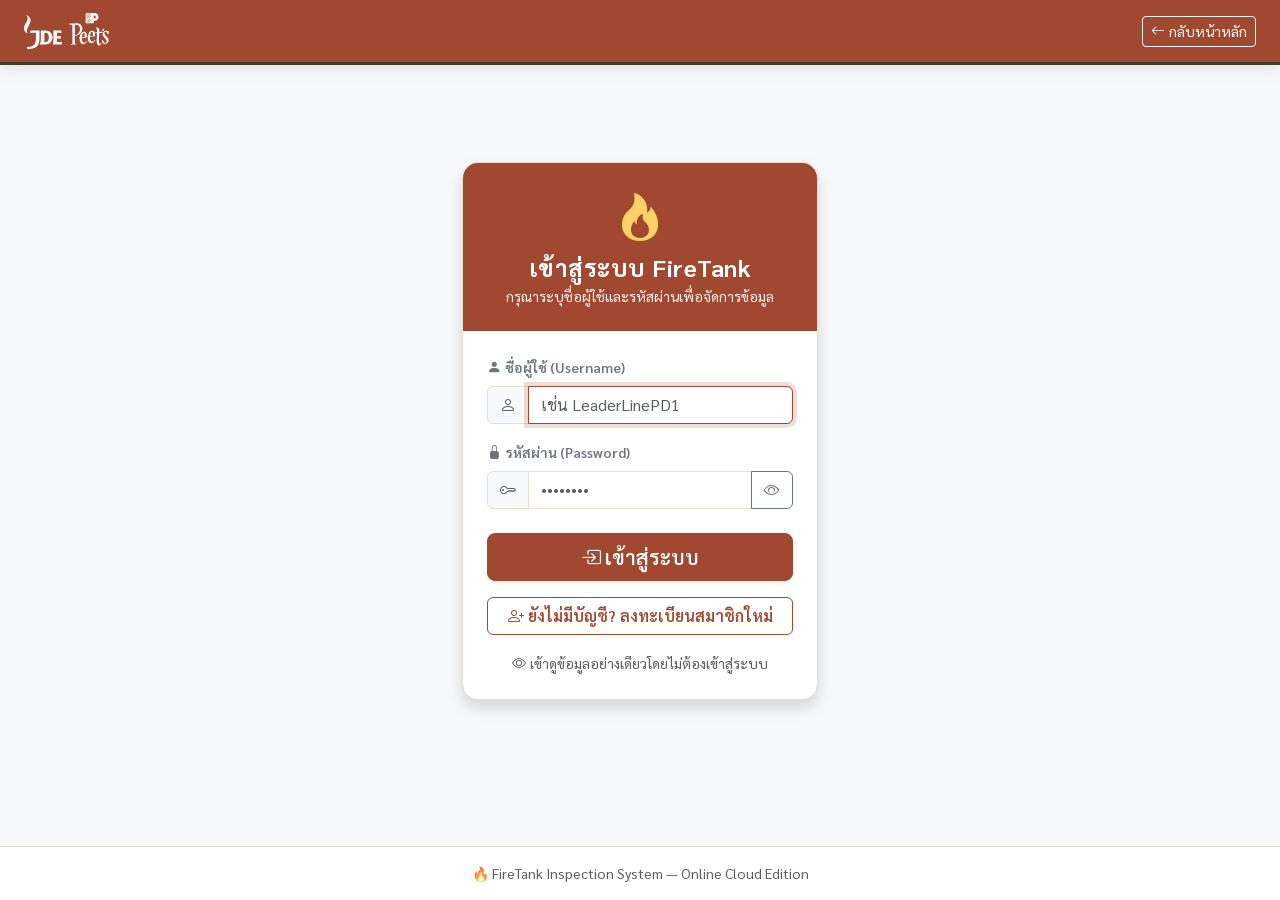
<file: add.html>
<!DOCTYPE html>
<html lang="th">
<head>
  <meta charset="UTF-8" />
  <meta name="viewport" content="width=device-width, initial-scale=1.0" />
  <title>เพิ่มถังดับเพลิงใหม่ | FireTank</title>

  <!-- Bootstrap 5 CSS -->
  <link rel="stylesheet" href="https://cdn.jsdelivr.net/npm/bootstrap@5.3.3/dist/css/bootstrap.min.css" />
  <!-- Bootstrap Icons -->
  <link rel="stylesheet" href="https://cdn.jsdelivr.net/npm/bootstrap-icons@1.11.3/font/bootstrap-icons.min.css" />
  <!-- Google Fonts -->
  <link rel="preconnect" href="https://fonts.googleapis.com">
  <link rel="preconnect" href="https://fonts.gstatic.com" crossorigin>
  <link href="https://fonts.googleapis.com/css2?family=Prompt:wght@300;400;500;600;700&family=Sarabun:wght@300;400;500;600&display=swap" rel="stylesheet">
  <!-- Custom CSS -->
  <link rel="stylesheet" href="css/style.css" />
</head>
<body>

  <!-- Navbar -->
  <nav class="navbar navbar-expand-lg navbar-dark bg-danger shadow-sm sticky-top">
    <div class="container-fluid px-3 px-md-4">
      <a class="navbar-brand d-flex align-items-center gap-2" href="index.html">
        <img src="images/jdepeets_logo.svg" alt="JDE Peet's" height="36" style="filter: brightness(0) invert(1);">
      </a>

      <button class="navbar-toggler" type="button" data-bs-toggle="collapse" data-bs-target="#mainNav">
        <span class="navbar-toggler-icon"></span>
      </button>

      <div class="collapse navbar-collapse" id="mainNav">
        <ul class="navbar-nav me-auto mb-2 mb-lg-0">
          <li class="nav-item">
            <a class="nav-link fw-semibold" href="index.html">
              <i class="bi bi-speedometer2 me-1"></i>แดชบอร์ด
            </a>
          </li>
          <li class="nav-item">
            <a class="nav-link fw-semibold" href="check.html">
              <i class="bi bi-clipboard2-check me-1"></i>ตรวจเช็คถัง
            </a>
          </li>
        </ul>

        <div id="navbarAuthArea" class="d-flex align-items-center gap-2">
          <a href="register.html" class="btn btn-outline-light btn-sm fw-semibold">
            <i class="bi bi-person-plus me-1"></i>ลงทะเบียน
          </a>
          <a href="login.html" class="btn btn-warning btn-sm fw-bold">
            <i class="bi bi-box-arrow-in-right me-1"></i>เข้าสู่ระบบ
          </a>
        </div>
      </div>
    </div>
  </nav>

  <!-- Flash Message Container -->
  <div class="container-fluid px-3 px-md-4 mt-3" id="flashAlertArea"></div>

  <!-- Main Content -->
  <main class="container py-4 flex-grow-1" style="max-width: 860px;">

    <div class="card shadow-sm border-0 rounded-3">
      <div class="card-header bg-danger text-white py-3 px-4 d-flex align-items-center justify-content-between">
        <div class="d-flex align-items-center gap-2">
          <i class="bi bi-plus-circle fs-4"></i>
          <div>
            <h5 class="mb-0 fw-bold">เพิ่มถังดับเพลิงใหม่</h5>
            <small class="text-white-50">ระบุข้อมูลถังดับเพลิงเพื่อนำเข้าสู่ระบบ (เฉพาะ Admin P2)</small>
          </div>
        </div>
        <a href="index.html" class="btn btn-outline-light btn-sm">
          <i class="bi bi-arrow-left me-1"></i>กลับหน้าหลัก
        </a>
      </div>

      <div class="card-body p-4">
        <form id="addTankForm" onsubmit="handleAddSubmit(event)">

          <!-- Row 1: FireTank ID & Type -->
          <div class="row g-3 mb-3">
            <div class="col-12 col-sm-6">
              <label class="form-label fw-semibold small">
                รหัสถัง (FireTank) <span class="text-danger">*</span>
              </label>
              <input type="text" id="tankIdInput" class="form-control text-uppercase" placeholder="เช่น EX117" required />
            </div>

            <div class="col-12 col-sm-6">
              <label class="form-label fw-semibold small">ประเภทถัง (Types)</label>
              <input type="text" id="typeInput" class="form-control" list="typeList" placeholder="พิมพ์หรือเลือกประเภท" />
              <datalist id="typeList"></datalist>
            </div>
          </div>

          <!-- Row 2: Weight & Area -->
          <div class="row g-3 mb-3">
            <div class="col-12 col-sm-4">
              <label class="form-label fw-semibold small">น้ำหนักถัง (Weight lb)</label>
              <div class="input-group">
                <input type="number" step="0.1" id="weightInput" class="form-control" placeholder="เช่น 15" />
                <span class="input-group-text">lb</span>
              </div>
            </div>

            <div class="col-12 col-sm-8">
              <label class="form-label fw-semibold small">พื้นที่ติดตั้ง (Area)</label>
              <input type="text" id="areaInput" class="form-control" list="areaList" placeholder="เช่น Solar WH หรือ Meeting room" />
              <datalist id="areaList"></datalist>
            </div>
          </div>

          <!-- Row 3: Inuse + Lastcheck + Inspector + Responsible + Tankcheck -->
          <div class="row g-3 mb-3">
            <div class="col-6 col-sm-3">
              <label class="form-label fw-semibold small">วันที่เริ่มใช้งาน</label>
              <input type="text" id="inuseInput" class="form-control" placeholder="01/01/2022" />
            </div>
            <div class="col-6 col-sm-3">
              <label class="form-label fw-semibold small">เวลาตรวจล่าสุด</label>
              <input type="text" id="lastcheckInput" class="form-control" placeholder="2026-09-29 15:20" />
            </div>
            <div class="col-6 col-sm-3">
              <label class="form-label fw-semibold small">ผู้ตรวจ (Inspector)</label>
              <input type="text" id="inspectorInput" class="form-control" placeholder="ชื่อผู้ตรวจ" />
            </div>
            <div class="col-6 col-sm-3">
              <label class="form-label fw-semibold small">ผู้รับผิดชอบ (Responsible)</label>
              <input type="text" id="responsibleInput" class="form-control" placeholder="ชื่อผู้รับผิดชอบ" />
            </div>
          </div>

          <!-- Row 3b: Tankcheck -->
          <div class="row g-3 mb-3">
            <div class="col-12">
              <label class="form-label fw-semibold small">สถานะการตรวจ</label>
              <div class="d-flex gap-3 mt-1">
                <div class="form-check">
                  <input class="form-check-input" type="radio" name="Tankcheck" id="chkYes" value="เช็คแล้ว" />
                  <label class="form-check-label text-success fw-semibold small" for="chkYes">เช็คแล้ว</label>
                </div>
                <div class="form-check">
                  <input class="form-check-input" type="radio" name="Tankcheck" id="chkNo" value="ยังไม่เช็ค" checked />
                  <label class="form-check-label text-warning fw-semibold small" for="chkNo">ยังไม่เช็ค</label>
                </div>
              </div>
            </div>
          </div>

          <!-- Row 4: Images -->
          <div class="row g-3 mb-4">
            <div class="col-12 col-sm-6">
              <label class="form-label fw-semibold small">
                <i class="bi bi-image me-1"></i>รูปถ่ายถังดับเพลิง (PicTank)
              </label>
              <input type="file" id="picTankFile" accept="image/*" class="form-control form-control-sm" onchange="previewUpload(event, 'previewTank')" />
              <img id="previewTank" src="" class="img-thumbnail mt-2 d-none" style="max-height: 120px;" />
            </div>
            <div class="col-12 col-sm-6">
              <label class="form-label fw-semibold small">
                <i class="bi bi-geo-alt me-1"></i>รูปถ่ายบริเวณพื้นที่ (PicArea)
              </label>
              <input type="file" id="picAreaFile" accept="image/*" class="form-control form-control-sm" onchange="previewUpload(event, 'previewArea')" />
              <img id="previewArea" src="" class="img-thumbnail mt-2 d-none" style="max-height: 120px;" />
            </div>
          </div>

          <!-- Buttons -->
          <div class="d-flex justify-content-between align-items-center pt-3 border-top">
            <a href="index.html" class="btn btn-outline-secondary">
              <i class="bi bi-x-circle me-1"></i>ยกเลิก
            </a>
            <button type="submit" class="btn btn-danger px-4 shadow">
              <i class="bi bi-check-circle me-1"></i>บันทึกถังใหม่
            </button>
          </div>

        </form>
      </div>
    </div>

  </main>

  <!-- Footer -->
  <footer class="bg-white text-muted py-3 mt-4 text-center small shadow-sm">
    <div class="container">
      <span>🔥 FireTank Inspection System — Online Cloud Edition</span>
    </div>
  </footer>

  <!-- Scripts -->
  <script src="https://cdn.jsdelivr.net/npm/bootstrap@5.3.3/dist/js/bootstrap.bundle.min.js"></script>
  <script src="js/initial_data.js"></script>
  <script src="js/storage.js"></script>
  <script src="js/auth.js"></script>

  <script>
    let uploadedPicTankBase64 = null;
    let uploadedPicAreaBase64 = null;

    async function previewUpload(event, previewId) {
      const file = event.target.files[0];
      if (file) {
        const compressedBase64 = await compressImage(file, 1200, 0.75);
        if (previewId === 'previewTank') uploadedPicTankBase64 = compressedBase64;
        if (previewId === 'previewArea') uploadedPicAreaBase64 = compressedBase64;
        const img = document.getElementById(previewId);
        img.src = compressedBase64;
        img.classList.remove('d-none');
      }
    }

    function initPage() {
      // ตรวจสอบสิทธิ์ (เฉพาะ Admin P2)
      if (!requireAuth(2)) return;

      const tanks = getAllTanks();
      const types = [...new Set(tanks.map(t => t.Types).filter(Boolean))].sort();
      const areas = [...new Set(tanks.map(t => t.Area).filter(Boolean))].sort();

      const typeList = document.getElementById('typeList');
      const areaList = document.getElementById('areaList');
      types.forEach(t => typeList.appendChild(new Option(t, t)));
      areas.forEach(a => areaList.appendChild(new Option(a, a)));
    }

    async function handleAddSubmit(e) {
      e.preventDefault();
      const tankId = document.getElementById('tankIdInput').value.trim().toUpperCase();
      if (!tankId) {
        alert('กรุณาระบุรหัสถัง');
        return;
      }

      const isChecked = document.querySelector('input[name="Tankcheck"]:checked').value;
      const data = {
        FireTank: tankId,
        Types: document.getElementById('typeInput').value.trim(),
        'Weight (lb)': document.getElementById('weightInput').value,
        Area: document.getElementById('areaInput').value.trim(),
        Inuse: document.getElementById('inuseInput').value.trim(),
        Lastcheck: document.getElementById('lastcheckInput').value.trim(),
        Tankcheck: isChecked,
        ReadyorNot: isChecked === 'เช็คแล้ว' ? 'Ready' : 'Not Ready',
        Inspector: document.getElementById('inspectorInput').value.trim(),
        Responsible: document.getElementById('responsibleInput').value.trim(),
        PicTank: uploadedPicTankBase64,
        PicArea: uploadedPicAreaBase64
      };

      const res = await addTank(data);
      if (res.success) {
        sessionStorage.setItem('flash_msg', JSON.stringify({
          type: 'success',
          text: `เพิ่มถังดับเพลิง ${tankId} เรียบร้อยแล้ว! ✅`
        }));
        window.location.href = 'index.html';
      } else {
        alert(res.message);
      }
    }

    document.addEventListener('DOMContentLoaded', initPage);
  </script>
</body>
</html>
</file>
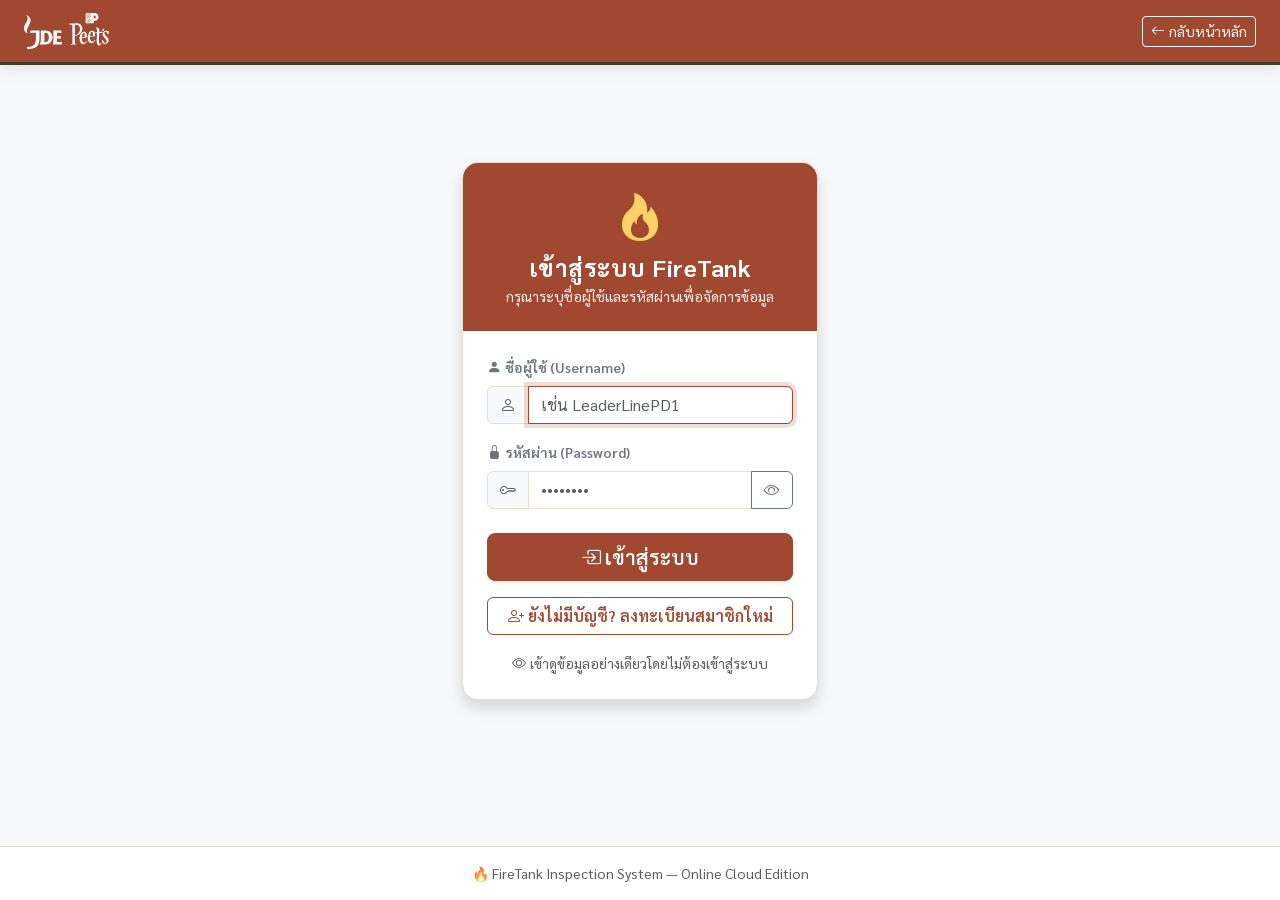
<file: approvals.html>
<!DOCTYPE html>
<html lang="th">
<head>
  <meta charset="UTF-8" />
  <meta name="viewport" content="width=device-width, initial-scale=1.0" />
  <title>อนุมัติสมาชิกและจัดการผู้ใช้ | FireTank Admin</title>

  <!-- Bootstrap 5 CSS -->
  <link rel="stylesheet" href="https://cdn.jsdelivr.net/npm/bootstrap@5.3.3/dist/css/bootstrap.min.css" />
  <!-- Bootstrap Icons -->
  <link rel="stylesheet" href="https://cdn.jsdelivr.net/npm/bootstrap-icons@1.11.3/font/bootstrap-icons.min.css" />
  <!-- Google Fonts -->
  <link rel="preconnect" href="https://fonts.googleapis.com">
  <link rel="preconnect" href="https://fonts.gstatic.com" crossorigin>
  <link href="https://fonts.googleapis.com/css2?family=Prompt:wght@300;400;500;600;700&family=Sarabun:wght@300;400;500;600&display=swap" rel="stylesheet">
  <!-- Custom CSS -->
  <link rel="stylesheet" href="css/style.css" />
</head>
<body>

  <!-- Navbar -->
  <nav class="navbar navbar-expand-lg navbar-dark bg-danger shadow-sm sticky-top">
    <div class="container-fluid px-3 px-md-4">
      <a class="navbar-brand d-flex align-items-center gap-2" href="index.html">
        <img src="images/jdepeets_logo.svg" alt="JDE Peet's" height="36" style="filter: brightness(0) invert(1);">
      </a>

      <button class="navbar-toggler" type="button" data-bs-toggle="collapse" data-bs-target="#mainNav">
        <span class="navbar-toggler-icon"></span>
      </button>

      <div class="collapse navbar-collapse" id="mainNav">
        <ul class="navbar-nav me-auto mb-2 mb-lg-0">
          <li class="nav-item">
            <a class="nav-link fw-semibold" href="index.html">
              <i class="bi bi-speedometer2 me-1"></i>แดชบอร์ด
            </a>
          </li>
          <li class="nav-item">
            <a class="nav-link fw-semibold" href="check.html">
              <i class="bi bi-clipboard2-check me-1"></i>ตรวจเช็คถัง
            </a>
          </li>
          <li class="nav-item">
            <a class="nav-link active fw-semibold" href="approvals.html">
              <i class="bi bi-person-check-fill me-1"></i>จัดการสมาชิก
            </a>
          </li>
        </ul>

        <div id="navbarAuthArea" class="d-flex align-items-center gap-2">
          <a href="register.html" class="btn btn-outline-light btn-sm fw-semibold">
            <i class="bi bi-person-plus me-1"></i>ลงทะเบียน
          </a>
          <a href="login.html" class="btn btn-warning btn-sm fw-bold">
            <i class="bi bi-box-arrow-in-right me-1"></i>เข้าสู่ระบบ
          </a>
        </div>
      </div>
    </div>
  </nav>

  <!-- Flash Message Container -->
  <div class="container-fluid px-3 px-md-4 mt-3" id="flashAlertArea"></div>

  <!-- Main Content -->
  <main class="container py-4 flex-grow-1" style="max-width: 1100px;">

    <!-- Page Title -->
    <div class="d-flex justify-content-between align-items-center mb-4">
      <div>
        <h4 class="fw-bold text-dark mb-1">
          <i class="bi bi-person-gear text-danger me-2"></i>จัดการสมาชิกและสิทธิ์การเข้าถึง
        </h4>
        <p class="text-muted small mb-0">อนุมัติคำขอลงทะเบียน / ปรับสิทธิ์ / ลบสมาชิกออกจากระบบ</p>
      </div>
      <a href="index.html" class="btn btn-outline-secondary btn-sm">
        <i class="bi bi-arrow-left me-1"></i>กลับหน้าหลัก
      </a>
    </div>

    <!-- Alert Box for Action Feedback -->
    <div id="actionFeedback" class="alert alert-success d-none py-2 px-3 small rounded-3 mb-3"></div>

    <!-- Legend สิทธิ์ -->
    <div class="d-flex flex-wrap gap-2 mb-4 small">
      <span class="badge bg-warning text-dark px-3 py-2"><i class="bi bi-person me-1"></i>P1 — ตรวจเช็คถัง</span>
      <span class="badge bg-danger px-3 py-2"><i class="bi bi-shield-fill me-1"></i>P2 — Admin (จัดการถัง+สมาชิก)</span>
      <span class="badge px-3 py-2" style="background:#6f42c1;"><i class="bi bi-shield-fill-check me-1"></i>P3 — Super Admin (สิทธิ์สูงสุด)</span>
    </div>

    <!-- Section 1: Pending Approvals -->
    <div class="card shadow-sm border-0 rounded-3 mb-4">
      <div class="card-header bg-warning text-white py-3 px-4 d-flex justify-content-between align-items-center">
        <div class="fw-bold">
          <i class="bi bi-hourglass-split me-1 text-white"></i>รายการคำขอรอการอนุมัติ
          <span id="pendingBadgeCount" class="badge bg-danger ms-1">0</span>
        </div>
      </div>
      <div class="card-body p-0">
        <div class="table-responsive">
          <table class="table table-hover align-middle mb-0">
            <thead class="table-light">
              <tr>
                <th class="text-center" style="width: 50px;">#</th>
                <th>ชื่อผู้ใช้ (Username)</th>
                <th>ชื่อ - นามสกุลพนักงาน</th>
                <th class="text-center">สิทธิ์ที่จะได้รับ</th>
                <th class="text-center">วันเวลาที่ลงทะเบียน</th>
                <th class="text-center" style="width: 180px;">การดำเนินการ</th>
              </tr>
            </thead>
            <tbody id="pendingTableBody">
              <!-- Render via JS -->
            </tbody>
          </table>
        </div>
      </div>
    </div>

    <!-- Section 2: Active Users Management -->
    <div class="card shadow-sm border-0 rounded-3">
      <div class="card-header bg-light py-3 px-4 d-flex justify-content-between align-items-center">
        <div class="fw-bold text-secondary">
          <i class="bi bi-people-fill me-1 text-primary"></i>รายชื่อสมาชิกที่ใช้งานอยู่
          <span id="activeUserCount" class="badge bg-secondary ms-1">0</span>
        </div>
      </div>
      <div class="card-body p-0">
        <div class="table-responsive">
          <table class="table table-striped align-middle mb-0">
            <thead class="table-light">
              <tr>
                <th class="text-center" style="width: 50px;">#</th>
                <th>ชื่อผู้ใช้ (Username)</th>
                <th>ชื่อ - นามสกุลพนักงาน</th>
                <th class="text-center">ระดับสิทธิ์</th>
                <th class="text-center">PermitDo</th>
                <th class="text-center" style="width: 240px;">จัดการสิทธิ์</th>
              </tr>
            </thead>
            <tbody id="activeUsersTableBody">
              <!-- Render via JS -->
            </tbody>
          </table>
        </div>
      </div>
    </div>

  </main>

  <!-- Footer -->
  <footer class="bg-white text-muted py-3 mt-4 text-center small shadow-sm">
    <div class="container">
      <span>🔥 FireTank Inspection System — Online Cloud Edition</span>
    </div>
  </footer>

  <!-- Scripts -->
  <script src="https://cdn.jsdelivr.net/npm/bootstrap@5.3.3/dist/js/bootstrap.bundle.min.js"></script>
  <script src="js/initial_data.js"></script>
  <script src="js/auth.js"></script>

  <script>
    let currentUserPermit = 0;

    async function renderApprovalsPage() {
      // 1. ตรวจสอบสิทธิ์ (เฉพาะ P2 หรือ P3)
      if (!requireAuth(2)) return;

      const me = getCurrentUser();
      currentUserPermit = me ? me.PermitDo : 0;

      let pendingUsers = getPendingUsers();
      let activeUsers = getUsers();
      try {
        const res = await fetch('api/approvals');
        if (res.ok) {
          const data = await res.json();
          if (data.pending) pendingUsers = data.pending;
          if (data.users) activeUsers = data.users;
        }
      } catch (e) {}

      // อัปเดตจำนวน Badge
      document.getElementById('pendingBadgeCount').innerText = pendingUsers.length;
      document.getElementById('activeUserCount').innerText = activeUsers.length;

      // ── ตารางรออนุมัติ ──
      const pendingTbody = document.getElementById('pendingTableBody');
      pendingTbody.innerHTML = '';

      if (pendingUsers.length === 0) {
        pendingTbody.innerHTML = `
          <tr>
            <td colspan="6" class="text-center py-4 text-muted">
              <i class="bi bi-check2-circle fs-3 text-success d-block mb-1"></i>
              ไม่มีคำขอรอการอนุมัติในขณะนี้
            </td>
          </tr>
        `;
      } else {
        pendingUsers.forEach((u, idx) => {
          pendingTbody.innerHTML += `
            <tr>
              <td class="text-center text-muted small">${idx + 1}</td>
              <td><strong class="text-primary">${u.Username}</strong></td>
              <td>${u.EmName}</td>
              <td class="text-center">
                <span class="badge bg-warning text-dark">P1 (ตรวจเช็ค)</span>
              </td>
              <td class="text-center small text-muted">${u.RegisteredAt || '-'}</td>
              <td class="text-center">
                <button onclick="handleApprove('${u.Username}')" class="btn btn-success btn-sm py-1 px-2 me-1" title="อนุมัติ">
                  <i class="bi bi-check-lg me-1"></i>อนุมัติ
                </button>
                <button onclick="handleReject('${u.Username}')" class="btn btn-outline-danger btn-sm py-1 px-2" title="ปฏิเสธ">
                  <i class="bi bi-x-lg me-1"></i>ปฏิเสธ
                </button>
              </td>
            </tr>
          `;
        });
      }

      // ── ตารางสมาชิกที่ใช้งานอยู่ ──
      const activeTbody = document.getElementById('activeUsersTableBody');
      activeTbody.innerHTML = '';

      const myUsername = me ? me.Username.toLowerCase() : '';

      activeUsers.forEach((u, idx) => {
        const isP3 = u.PermitDo >= 3;
        const isP2 = u.PermitDo >= 2;
        const isMe = u.Username.toLowerCase() === myUsername;

        // badge สีตาม rank
        let badgeHtml = '';
        if (isP3) {
          badgeHtml = `<span class="badge" style="background:#6f42c1;">P3 — Super Admin</span>`;
        } else if (isP2) {
          badgeHtml = `<span class="badge bg-danger">P2 — Admin</span>`;
        } else {
          badgeHtml = `<span class="badge bg-warning text-dark">P1 — User</span>`;
        }

        // ปุ่มปรับสิทธิ์ — P2 ห้ามแตะ P3, ห้ามแตะตัวเอง
        const canEdit = !isMe && (currentUserPermit >= 3 || !isP3);
        let permitBtns = '';
        if (canEdit) {
          if (!isP2 && !isP3) {
            // P1 → ปรับขึ้น P2
            permitBtns += `
              <button onclick="handleUpgradePermit('${u.Username}', 2)" 
                      class="btn btn-outline-danger btn-sm py-0 px-2 me-1" title="เลื่อนเป็น P2-Admin">
                <i class="bi bi-arrow-up-circle me-1"></i>P2
              </button>`;
            if (currentUserPermit >= 3) {
              permitBtns += `
                <button onclick="handleUpgradePermit('${u.Username}', 3)" 
                        class="btn btn-sm py-0 px-2 me-1" style="background:#6f42c1;color:#fff;" title="เลื่อนเป็น P3 (Super Admin)">
                  <i class="bi bi-arrow-up-circle me-1"></i>P3
                </button>`;
            }
          } else if (isP2 && !isP3 && currentUserPermit >= 3) {
            // P2 → ปรับขึ้น P3 (เฉพาะ P3 ทำได้)
            permitBtns += `
              <button onclick="handleUpgradePermit('${u.Username}', 3)" 
                      class="btn btn-sm py-0 px-2 me-1" style="background:#6f42c1;color:#fff;" title="เลื่อนเป็น P3">
                <i class="bi bi-arrow-up-circle me-1"></i>P3
              </button>`;
          }
          if (isP2 && !isP3) {
            // P2 → ลดกลับ P1
            permitBtns += `
              <button onclick="handleDowngradePermit('${u.Username}', 1)" 
                      class="btn btn-outline-warning btn-sm py-0 px-2 me-1" title="ลดเป็น P1">
                <i class="bi bi-arrow-down-circle me-1"></i>P1
              </button>`;
          } else if (isP3 && currentUserPermit >= 3) {
            // P3 → ลดกลับ P2
            permitBtns += `
              <button onclick="handleDowngradePermit('${u.Username}', 2)" 
                      class="btn btn-outline-secondary btn-sm py-0 px-2 me-1" title="ลดเป็น P2">
                <i class="bi bi-arrow-down-circle me-1"></i>P2
              </button>`;
          }
        }

        // ปุ่มลบ — ห้ามลบตัวเอง, P2 ห้ามลบ P3
        const canDelete = !isMe && (currentUserPermit >= 3 || !isP3);
        const deleteBtn = canDelete
          ? `<button onclick="handleDeleteUser('${u.Username}')" class="btn btn-danger btn-sm py-0 px-2" title="ลบออกจากระบบ">
               <i class="bi bi-trash-fill"></i>
             </button>`
          : '';

        const selfBadge = isMe ? `<span class="badge bg-info-subtle text-info-emphasis border border-info-subtle ms-1 small">ฉัน</span>` : '';

        activeTbody.innerHTML += `
          <tr ${isP3 ? 'class="table-active"' : ''}>
            <td class="text-center text-muted small">${idx + 1}</td>
            <td><strong>${u.Username}</strong>${selfBadge}</td>
            <td>${u.EmName || '-'}</td>
            <td class="text-center">${badgeHtml}</td>
            <td class="text-center small fw-bold">${u.PermitDo}</td>
            <td class="text-center text-nowrap">
              ${permitBtns}
              ${deleteBtn}
              ${!canEdit && !canDelete ? '<span class="text-muted small"><i class="bi bi-lock-fill me-1"></i>ไม่สามารถแก้ไขได้</span>' : ''}
            </td>
          </tr>
        `;
      });
    }

    function showFeedback(text, isSuccess = true) {
      const fb = document.getElementById('actionFeedback');
      fb.className = `alert alert-${isSuccess ? 'success' : 'danger'} py-2 px-3 small rounded-3 mb-3`;
      fb.innerHTML = `<i class="bi bi-${isSuccess ? 'check-circle-fill' : 'exclamation-triangle-fill'} me-1"></i>${text}`;
      fb.classList.remove('d-none');
      setTimeout(() => fb.classList.add('d-none'), 5000);
    }

    async function handleApprove(username) {
      if (confirm(`ยืนยันการอนุมัติผู้ใช้ "${username}" เพื่อให้สิทธิ์ตรวจเช็ค (P1) หรือไม่?`)) {
        const res = await approveUser(username);
        if (res.success) {
          showFeedback(`อนุมัติผู้ใช้ "${username}" (คุณ ${res.user.EmName}) เรียบร้อยแล้ว ✅`);
          await renderApprovalsPage();
          renderNavbarAuth();
        } else {
          showFeedback(res.message, false);
        }
      }
    }

    async function handleReject(username) {
      if (confirm(`ยืนยันการปฏิเสธคำขอลงทะเบียนของ "${username}" หรือไม่?`)) {
        const res = await rejectUser(username);
        if (res.success) {
          showFeedback(`ปฏิเสธคำขอของ "${username}" เรียบร้อยแล้ว`, false);
          await renderApprovalsPage();
          renderNavbarAuth();
        } else {
          showFeedback(res.message, false);
        }
      }
    }

    async function handleUpgradePermit(username, newPermit) {
      const rankName = newPermit >= 3 ? 'P3 (Super Admin)' : 'P2 (Admin)';
      if (confirm(`ยืนยันการเลื่อนสิทธิ์ "${username}" เป็น ${rankName} หรือไม่?`)) {
        const res = await updateUserPermit(username, newPermit);
        if (res.success) {
          showFeedback(`เลื่อนสิทธิ์ "${username}" เป็น ${res.newRank} เรียบร้อยแล้ว ✅`);
          await renderApprovalsPage();
        } else {
          showFeedback(res.message, false);
        }
      }
    }

    async function handleDowngradePermit(username, newPermit) {
      const rankName = newPermit >= 2 ? 'P2 (Admin)' : 'P1 (User)';
      if (confirm(`ยืนยันการลดสิทธิ์ "${username}" เป็น ${rankName} หรือไม่?`)) {
        const res = await updateUserPermit(username, newPermit);
        if (res.success) {
          showFeedback(`ลดสิทธิ์ "${username}" เป็น ${res.newRank} เรียบร้อยแล้ว`);
          await renderApprovalsPage();
        } else {
          showFeedback(res.message, false);
        }
      }
    }

    async function handleDeleteUser(username) {
      if (confirm(`⚠️ ยืนยันการลบผู้ใช้ "${username}" ออกจากระบบถาวร?\nการกระทำนี้ไม่สามารถย้อนกลับได้`)) {
        const res = await deleteActiveUser(username);
        if (res.success) {
          showFeedback(`ลบผู้ใช้ "${username}" ออกจากระบบเรียบร้อยแล้ว`, false);
          await renderApprovalsPage();
          renderNavbarAuth();
        } else {
          showFeedback(res.message, false);
        }
      }
    }

    document.addEventListener('DOMContentLoaded', renderApprovalsPage);
  </script>
</body>
</html>
</file>
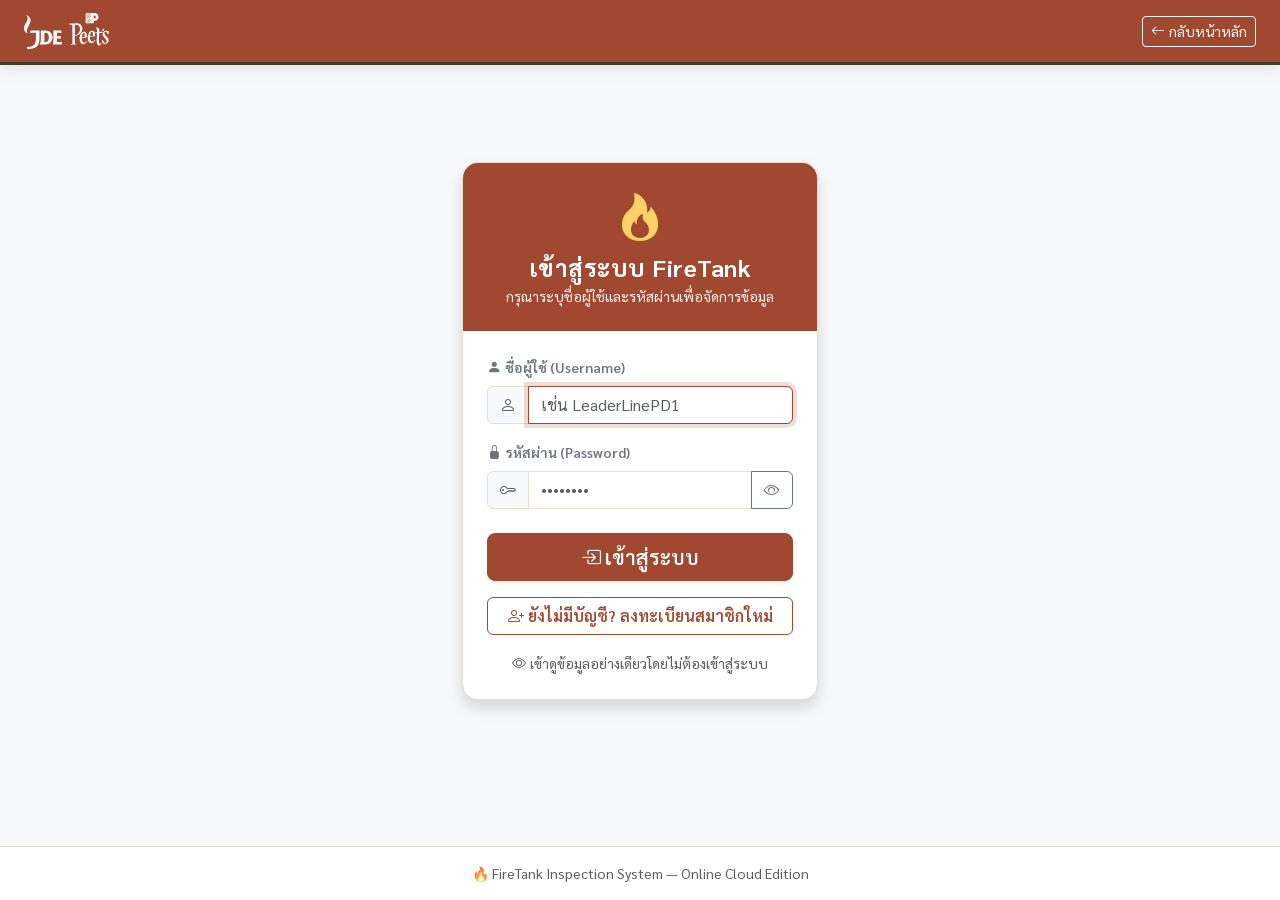
<file: check.html>
<!DOCTYPE html>
<html lang="th">
<head>
  <meta charset="UTF-8" />
  <meta name="viewport" content="width=device-width, initial-scale=1.0" />
  <title>ตรวจเช็คสภาพถังดับเพลิง | FireTank</title>

  <!-- Bootstrap 5 CSS -->
  <link rel="stylesheet" href="https://cdn.jsdelivr.net/npm/bootstrap@5.3.3/dist/css/bootstrap.min.css" />
  <!-- Bootstrap Icons -->
  <link rel="stylesheet" href="https://cdn.jsdelivr.net/npm/bootstrap-icons@1.11.3/font/bootstrap-icons.min.css" />
  <!-- Google Fonts -->
  <link rel="preconnect" href="https://fonts.googleapis.com">
  <link rel="preconnect" href="https://fonts.gstatic.com" crossorigin>
  <link href="https://fonts.googleapis.com/css2?family=Prompt:wght@300;400;500;600;700&family=Sarabun:wght@300;400;500;600&display=swap" rel="stylesheet">
  <!-- Custom CSS -->
  <link rel="stylesheet" href="css/style.css" />
</head>
<body>

  <!-- Navbar -->
  <nav class="navbar navbar-expand-lg navbar-dark bg-danger shadow-sm sticky-top">
    <div class="container-fluid px-3 px-md-4">
      <a class="navbar-brand d-flex align-items-center gap-2" href="index.html">
        <img src="images/jdepeets_logo.svg" alt="JDE Peet's" height="36" style="filter: brightness(0) invert(1);">
      </a>

      <button class="navbar-toggler" type="button" data-bs-toggle="collapse" data-bs-target="#mainNav">
        <span class="navbar-toggler-icon"></span>
      </button>

      <div class="collapse navbar-collapse" id="mainNav">
        <ul class="navbar-nav me-auto mb-2 mb-lg-0">
          <li class="nav-item">
            <a class="nav-link fw-semibold" href="index.html">
              <i class="bi bi-speedometer2 me-1"></i>แดชบอร์ด
            </a>
          </li>
          <li class="nav-item">
            <a class="nav-link active fw-semibold" href="check.html">
              <i class="bi bi-clipboard2-check me-1"></i>ตรวจเช็คถัง
            </a>
          </li>
        </ul>

        <div id="navbarAuthArea" class="d-flex align-items-center gap-2">
          <a href="register.html" class="btn btn-outline-light btn-sm fw-semibold">
            <i class="bi bi-person-plus me-1"></i>ลงทะเบียน
          </a>
          <a href="login.html" class="btn btn-warning btn-sm fw-bold">
            <i class="bi bi-box-arrow-in-right me-1"></i>เข้าสู่ระบบ
          </a>
        </div>
      </div>
    </div>
  </nav>

  <!-- Flash Message Container -->
  <div class="container-fluid px-3 px-md-4 mt-3" id="flashAlertArea"></div>

  <!-- Main Content -->
  <main class="container py-4 flex-grow-1" style="max-width: 860px;">

    <!-- Card Container -->
    <div class="card shadow-sm border-0 rounded-3">
      <div class="card-header bg-danger text-white py-3 px-4 d-flex align-items-center justify-content-between">
        <div class="d-flex align-items-center gap-2">
          <i class="bi bi-clipboard2-check fs-4"></i>
          <div>
            <h5 class="mb-0 fw-bold">แบบฟอร์มตรวจเช็คสภาพถังดับเพลิง</h5>
            <small class="text-white-50">บันทึกผลการตรวจสอบประจำเดือน</small>
          </div>
        </div>
        <a href="index.html" class="btn btn-outline-light btn-sm">
          <i class="bi bi-arrow-left me-1"></i>กลับหน้าหลัก
        </a>
      </div>

      <div class="card-body p-4">
        <form id="checkForm" onsubmit="handleCheckSubmit(event)">

          <!-- ─── ส่วนที่ 1: เลือกหมายเลขถัง ─── -->
          <div class="mb-4 p-3 bg-light rounded-3 border">
            <label class="form-label fw-bold text-dark fs-6">
              <i class="bi bi-qr-code text-danger me-1"></i>เลือกหมายเลขถังดับเพลิง <span class="text-danger">*</span>
            </label>
            <select name="FireTank" id="tankSelect" class="form-select form-select-lg fw-bold text-danger border-2" required onchange="onTankSelectChange()">
              <option value="" disabled selected>-- กรุณาเลือกหมายเลขถัง --</option>
            </select>

            <!-- กล่องข้อมูลถังที่เลือก -->
            <div id="tankInfoBox" class="mt-3 p-3 bg-white rounded border d-none">
              <div class="row align-items-center g-3">
                <div class="col-auto">
                  <img id="infoPic" src="https://placehold.co/80x80?text=No+Pic" class="rounded border" style="width:70px; height:70px; object-fit:cover;" alt="Tank Image">
                </div>
                <div class="col">
                  <div class="row g-1 small">
                    <div class="col-6"><strong>รหัสถัง:</strong> <span id="infoId" class="text-danger fw-bold">-</span></div>
                    <div class="col-6"><strong>ประเภท:</strong> <span id="infoType">-</span></div>
                    <div class="col-6"><strong>พื้นที่:</strong> <span id="infoArea">-</span></div>
                    <div class="col-6"><strong>น้ำหนักเดิม:</strong> <span id="infoWeight">-</span> lb</div>
                    <div class="col-6"><strong>วันที่เริ่มใช้:</strong> <span id="infoInuse">-</span></div>
                    <div class="col-6"><strong>อายุถัง:</strong> <span id="infoExptank" class="text-primary fw-bold">-</span></div>
                    <div class="col-6"><strong>ตรวจล่าสุด:</strong> <span id="infoLastcheck">-</span></div>
                    <div class="col-6"><strong>ผู้ตรวจล่าสุด:</strong> <span id="infoInspector" class="text-info-emphasis fw-bold">-</span></div>
                    <div class="col-12 mt-1">
                      <strong>สถานะเดิม:</strong>
                      <span id="infoReady" class="badge bg-secondary">-</span>
                    </div>
                  </div>
                </div>
              </div>
            </div>
          </div>

          <!-- ─── ส่วนที่ 2: รายการตรวจสอบ 4 ข้อ ─── -->
          <h5 class="fw-bold mb-3 text-secondary border-bottom pb-2">
            <i class="bi bi-check2-square text-primary me-2"></i>รายการตรวจเช็คสภาพ (4 หัวข้อ)
          </h5>

          <!-- ข้อ 1: เกจวัดอยู่ในเกณฑ์ -->
          <div class="card mb-3 border">
            <div class="card-body p-3">
              <div class="row align-items-center">
                <div class="col-12 col-md-6 mb-2 mb-md-0">
                  <span class="badge bg-primary me-2">1</span>
                  <strong>เกจวัดอยู่ในเกณฑ์</strong>
                  <div class="text-muted small ms-4">เข็มชี้อยู่ในแถบสีเขียว แรงดันปกติ</div>
                </div>
                <div class="col-12 col-md-6 d-flex gap-2 justify-content-md-end">
                  <input type="radio" class="btn-check check-input" name="gauge_status" id="gauge_normal" value="normal" checked onchange="updateLiveStatus()">
                  <label class="btn btn-outline-success px-3" for="gauge_normal">
                    <i class="bi bi-check-circle me-1"></i>ปกติ
                  </label>
                  <input type="radio" class="btn-check check-input" name="gauge_status" id="gauge_abnormal" value="abnormal" onchange="updateLiveStatus()">
                  <label class="btn btn-outline-danger px-3" for="gauge_abnormal">
                    <i class="bi bi-x-circle me-1"></i>ผิดปกติ
                  </label>
                </div>
              </div>
            </div>
          </div>

          <!-- ข้อ 2: สภาพถัง -->
          <div class="card mb-3 border">
            <div class="card-body p-3">
              <div class="row align-items-center">
                <div class="col-12 col-md-6 mb-2 mb-md-0">
                  <span class="badge bg-primary me-2">2</span>
                  <strong>สภาพถัง (ไม่มีรอยบุบชำรุด)</strong>
                  <div class="text-muted small ms-4">ตัวถังไม่เป็นสนิม ไม่บวม ไม่มีรอยแตกหรือบุบ</div>
                </div>
                <div class="col-12 col-md-6 d-flex gap-2 justify-content-md-end">
                  <input type="radio" class="btn-check check-input" name="body_status" id="body_normal" value="normal" checked onchange="updateLiveStatus()">
                  <label class="btn btn-outline-success px-3" for="body_normal">
                    <i class="bi bi-check-circle me-1"></i>ปกติ
                  </label>
                  <input type="radio" class="btn-check check-input" name="body_status" id="body_abnormal" value="abnormal" onchange="updateLiveStatus()">
                  <label class="btn btn-outline-danger px-3" for="body_abnormal">
                    <i class="bi bi-x-circle me-1"></i>ผิดปกติ
                  </label>
                </div>
              </div>
            </div>
          </div>

          <!-- ข้อ 3: ไม่มีการรั่วซึม -->
          <div class="card mb-3 border">
            <div class="card-body p-3">
              <div class="row align-items-center">
                <div class="col-12 col-md-6 mb-2 mb-md-0">
                  <span class="badge bg-primary me-2">3</span>
                  <strong>ไม่มีการรั่วซึม</strong>
                  <div class="text-muted small ms-4">วาล์ว สายฉีด ข้อต่อแน่นหนา สลักและซีลล็อคอยู่ครบ</div>
                </div>
                <div class="col-12 col-md-6 d-flex gap-2 justify-content-md-end">
                  <input type="radio" class="btn-check check-input" name="leak_status" id="leak_normal" value="normal" checked onchange="updateLiveStatus()">
                  <label class="btn btn-outline-success px-3" for="leak_normal">
                    <i class="bi bi-check-circle me-1"></i>ปกติ
                  </label>
                  <input type="radio" class="btn-check check-input" name="leak_status" id="leak_abnormal" value="abnormal" onchange="updateLiveStatus()">
                  <label class="btn btn-outline-danger px-3" for="leak_abnormal">
                    <i class="bi bi-x-circle me-1"></i>ผิดปกติ
                  </label>
                </div>
              </div>
            </div>
          </div>

          <!-- ข้อ 4: น้ำหนักถัง -->
          <div class="card mb-4 border">
            <div class="card-body p-3">
              <div class="row align-items-center">
                <div class="col-12 col-md-5 mb-2 mb-md-0">
                  <span class="badge bg-primary me-2">4</span>
                  <strong>น้ำหนักถัง</strong>
                  <div class="text-muted small ms-4">น้ำหนักอยู่ในเกณฑ์มาตรฐาน ไม่สูญเสียสารดับเพลิง</div>
                </div>
                <div class="col-12 col-md-3 mb-2 mb-md-0">
                  <div class="input-group input-group-sm">
                    <input type="number" step="0.1" name="Weight" id="weightInput" class="form-control" placeholder="น้ำหนักจริง">
                    <span class="input-group-text">lb</span>
                  </div>
                </div>
                <div class="col-12 col-md-4 d-flex gap-2 justify-content-md-end">
                  <input type="radio" class="btn-check check-input" name="weight_status" id="weight_normal" value="normal" checked onchange="updateLiveStatus()">
                  <label class="btn btn-outline-success px-3" for="weight_normal">
                    <i class="bi bi-check-circle me-1"></i>ปกติ
                  </label>
                  <input type="radio" class="btn-check check-input" name="weight_status" id="weight_abnormal" value="abnormal" onchange="updateLiveStatus()">
                  <label class="btn btn-outline-danger px-3" for="weight_abnormal">
                    <i class="bi bi-x-circle me-1"></i>ผิดปกติ
                  </label>
                </div>
              </div>
            </div>
          </div>

          <!-- ─── ส่วนที่ 3: แนบรูปภาพ ─── -->
          <h5 class="fw-bold mb-3 text-secondary border-bottom pb-2">
            <i class="bi bi-camera text-primary me-2"></i>แนบรูปถ่ายการตรวจเช็ค
          </h5>
          <div class="mb-4">
            <label class="form-label small fw-semibold">รูปภาพถังดับเพลิง (PicTank):</label>
            <input type="file" id="picTankInput" accept="image/*" class="form-control" onchange="previewImage(event)">
            <div id="imagePreviewContainer" class="mt-2 d-none">
              <img id="imagePreview" src="" class="img-thumbnail" style="max-height: 140px;" alt="พรีวิวรูปภาพ">
            </div>
          </div>

          <!-- ─── ส่วนที่ 4: สรุปผลการประเมิน ─── -->
          <div class="alert alert-success d-flex align-items-center gap-3 p-3 mb-4 rounded-3 shadow-sm" id="resultPreviewBox">
            <i class="bi bi-shield-check fs-2" id="resultIcon"></i>
            <div>
              <div class="fw-bold fs-6">สถานะการประเมิน: <span id="resultStatusText">พร้อมใช้งาน (Ready)</span></div>
              <small class="text-muted" id="resultDescText">ทุกหัวข้อการตรวจเช็คอยู่ในเกณฑ์ปกติทั้งหมด</small>
            </div>
          </div>

          <!-- ─── ส่วนที่ 5: หมายเหตุ (บังคับเมื่อพบผิดปกติ) ─── -->
          <div id="remarkSection" class="d-none mb-4">
            <div class="alert alert-warning border-warning p-3 rounded-3">
              <label for="remarkInput" class="form-label fw-semibold mb-1">
                <i class="bi bi-exclamation-triangle-fill text-warning me-1"></i>
                หมายเหตุ / รายละเอียดข้อบกพร่อง <span class="text-danger">*</span>
              </label>
              <div class="small text-muted mb-2">พบผิดปกติอย่างน้อย 1 รายการ — กรุณาระบุหมายเหตุก่อนบันทึก</div>
              <textarea id="remarkInput" class="form-control" rows="3" 
                placeholder="เช่น มาตรวัดความดันเสีย, ตัวถังมีรอยบุบ, มีรอยรั่วซึม..."></textarea>
              <div id="remarkError" class="text-danger small mt-1 d-none">
                <i class="bi bi-x-circle me-1"></i>กรุณาระบุหมายเหตุก่อนบันทึก
              </div>
            </div>
          </div>

          <!-- Submit Buttons -->
          <div class="d-flex justify-content-between align-items-center pt-2">
            <a href="index.html" class="btn btn-outline-secondary">
              <i class="bi bi-x-circle me-1"></i>ยกเลิก
            </a>
            <button type="submit" class="btn btn-danger btn-lg px-4 shadow">
              <i class="bi bi-save me-1"></i>บันทึกผลการตรวจเช็ค
            </button>
          </div>

        </form>
      </div>
    </div>

  </main>

  <!-- Footer -->
  <footer class="bg-white text-muted py-3 mt-4 text-center small shadow-sm">
    <div class="container">
      <span>🔥 FireTank Inspection System — Online Cloud Edition</span>
    </div>
  </footer>

  <!-- Scripts -->
  <script src="https://code.jquery.com/jquery-3.7.1.min.js"></script>
  <script src="https://cdn.jsdelivr.net/npm/bootstrap@5.3.3/dist/js/bootstrap.bundle.min.js"></script>
  <script src="js/initial_data.js"></script>
  <script src="js/storage.js"></script>
  <script src="js/auth.js"></script>

  <script>
    let currentUploadedBase64 = null;

    function populateTankOptions() {
      const tanks = getAllTanks();
      const select = $('#tankSelect');
      select.find('option:not(:first)').remove();

      // อ่าน query parameter ?tank_id=
      const urlParams = new URLSearchParams(window.location.search);
      const targetId = urlParams.get('tank_id');

      tanks.forEach(t => {
        const isSel = targetId && t.FireTank.toUpperCase() === targetId.toUpperCase();
        select.append(`
          <option value="${t.FireTank}" ${isSel ? 'selected' : ''}>
            ${t.FireTank} | พื้นที่: ${t.Area || 'ไม่ระบุ'} (${t.Types || '-'})
          </option>
        `);
      });

      if (targetId) {
        onTankSelectChange();
      }
    }

    function onTankSelectChange() {
      const selectedId = $('#tankSelect').val();
      if (!selectedId) {
        $('#tankInfoBox').addClass('d-none');
        return;
      }

      const tank = getTankById(selectedId);
      if (!tank) return;

      $('#infoId').text(tank.FireTank);
      $('#infoType').text(tank.Types || '-');
      $('#infoArea').text(tank.Area || '-');
      $('#infoWeight').text(tank['Weight (lb)'] || '-');
      $('#infoInuse').text(tank.Inuse || '-');
      $('#infoExptank').text(tank.Exptank || '-');
      const daysSince = getDaysSinceCheck(tank.Lastcheck);
      const isExpired = daysSince !== null && daysSince >= 30;
      if (isExpired) {
        $('#infoLastcheck').html(`${tank.Lastcheck} <span class="badge bg-warning text-white ms-1" style="font-size:0.7rem;"><i class="bi bi-clock-history me-1"></i>ครบ 30 วันแล้ว</span>`);
      } else {
        $('#infoLastcheck').text(tank.Lastcheck || '-');
      }
      $('#infoInspector').text(tank.Inspector || '-');
      $('#weightInput').val(tank['Weight (lb)'] || '');

      const readyBadge = $('#infoReady');
      readyBadge.text(tank.ReadyorNot || '-');
      if (tank.ReadyorNot === 'Ready') {
        readyBadge.removeClass('bg-danger bg-secondary').addClass('bg-success');
      } else {
        readyBadge.removeClass('bg-success bg-secondary').addClass('bg-danger');
      }

      let picSrc = 'https://placehold.co/80x80?text=No+Pic';
      if (tank.PicTank) {
        picSrc = tank.PicTank.startsWith('data:') ? tank.PicTank : (tank.PicTank.startsWith('static/') ? tank.PicTank : 'static/' + tank.PicTank);
      }
      $('#infoPic').attr('src', picSrc);

      $('#tankInfoBox').removeClass('d-none');
    }

    function updateLiveStatus() {
      const g = $('input[name="gauge_status"]:checked').val() === 'normal';
      const b = $('input[name="body_status"]:checked').val() === 'normal';
      const l = $('input[name="leak_status"]:checked').val() === 'normal';
      const w = $('input[name="weight_status"]:checked').val() === 'normal';

      const isReady = g && b && l && w;
      const box = $('#resultPreviewBox');
      const icon = $('#resultIcon');
      const text = $('#resultStatusText');
      const desc = $('#resultDescText');

      if (isReady) {
        box.removeClass('alert-warning alert-danger').addClass('alert-success');
        icon.removeClass('bi-exclamation-triangle bi-x-octagon').addClass('bi-shield-check text-success');
        text.text('พร้อมใช้งาน (Ready)').removeClass('text-danger').addClass('text-success');
        desc.text('ทุกหัวข้อการตรวจเช็คอยู่ในเกณฑ์ปกติทั้งหมด');
        // ซ่อนช่องหมายเหตุ
        $('#remarkSection').addClass('d-none');
        $('#remarkError').addClass('d-none');
      } else {
        box.removeClass('alert-success alert-warning').addClass('alert-danger');
        icon.removeClass('bi-shield-check').addClass('bi-exclamation-triangle text-danger');
        text.text('ไม่พร้อมใช้งาน (Not Ready)').removeClass('text-success').addClass('text-danger');
        desc.text('พบข้อบกพร่องอย่างน้อย 1 รายการ ต้องดำเนินการตรวจสอบหรือซ่อมบำรุง');
        // แสดงช่องหมายเหตุ (บังคับ)
        $('#remarkSection').removeClass('d-none');
      }
    }

    async function previewImage(event) {
      const file = event.target.files[0];
      if (file) {
        currentUploadedBase64 = await compressImage(file, 1200, 0.75);
        $('#imagePreview').attr('src', currentUploadedBase64);
        $('#imagePreviewContainer').removeClass('d-none');
      }
    }

    async function handleCheckSubmit(e) {
      e.preventDefault();
      const tankId = $('#tankSelect').val();
      if (!tankId) {
        alert('กรุณาเลือกหมายเลขถังดับเพลิง');
        return;
      }

      const g = $('input[name="gauge_status"]:checked').val() === 'normal';
      const b = $('input[name="body_status"]:checked').val() === 'normal';
      const l = $('input[name="leak_status"]:checked').val() === 'normal';
      const w = $('input[name="weight_status"]:checked').val() === 'normal';
      const isReady = g && b && l && w;

      // ─── Validate หมายเหตุ (บังคับเมื่อ Not Ready) ───
      const remark = $('#remarkInput').val().trim();
      if (!isReady && !remark) {
        $('#remarkError').removeClass('d-none');
        $('#remarkInput').addClass('is-invalid').focus();
        return;
      }
      $('#remarkError').addClass('d-none');
      $('#remarkInput').removeClass('is-invalid');

      const user = getCurrentUser();
      const inspectorName = user ? (user.EmName || user.Username) : 'ผู้ตรวจทั่วไป';
      const weightVal = $('#weightInput').val();

      const success = await saveCheckResult(tankId, isReady, inspectorName, currentUploadedBase64, weightVal, remark);
      if (success) {
        sessionStorage.setItem('flash_msg', JSON.stringify({
          type: isReady ? 'success' : 'warning',
          text: `บันทึกผลการตรวจเช็คถัง ${tankId} เรียบร้อยแล้ว: สถานะ "${isReady ? 'พร้อมใช้งาน' : 'ไม่พร้อมใช้งาน'}" โดยคุณ ${inspectorName}`
        }));
        window.location.href = 'index.html';
      } else {
        alert('เกิดข้อผิดพลาดในการบันทึกข้อมูล');
      }
    }

    $(document).ready(function() {
      // ตรวจสอบสิทธิ์ (ต้องล็อกอินอย่างน้อย P1)
      if (!requireAuth(1)) return;
      populateTankOptions();
      updateLiveStatus();
    });
  </script>
</body>
</html>
</file>
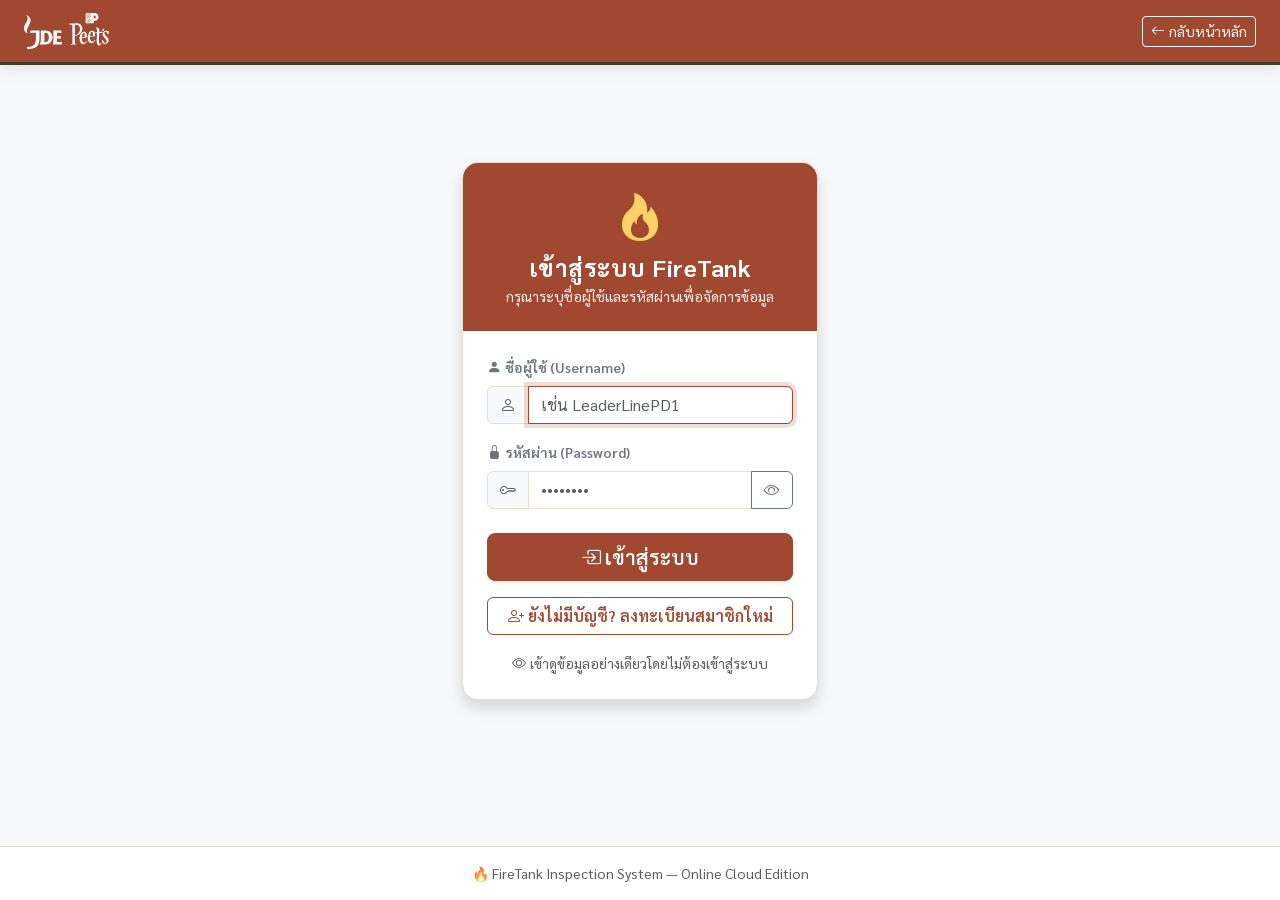
<file: edit.html>
<!DOCTYPE html>
<html lang="th">
<head>
  <meta charset="UTF-8" />
  <meta name="viewport" content="width=device-width, initial-scale=1.0" />
  <title>แก้ไขข้อมูลถังดับเพลิง | FireTank</title>

  <!-- Bootstrap 5 CSS -->
  <link rel="stylesheet" href="https://cdn.jsdelivr.net/npm/bootstrap@5.3.3/dist/css/bootstrap.min.css" />
  <!-- Bootstrap Icons -->
  <link rel="stylesheet" href="https://cdn.jsdelivr.net/npm/bootstrap-icons@1.11.3/font/bootstrap-icons.min.css" />
  <!-- Google Fonts -->
  <link rel="preconnect" href="https://fonts.googleapis.com">
  <link rel="preconnect" href="https://fonts.gstatic.com" crossorigin>
  <link href="https://fonts.googleapis.com/css2?family=Prompt:wght@300;400;500;600;700&family=Sarabun:wght@300;400;500;600&display=swap" rel="stylesheet">
  <!-- Custom CSS -->
  <link rel="stylesheet" href="css/style.css" />
</head>
<body>

  <!-- Navbar -->
  <nav class="navbar navbar-expand-lg navbar-dark bg-danger shadow-sm sticky-top">
    <div class="container-fluid px-3 px-md-4">
      <a class="navbar-brand d-flex align-items-center gap-2" href="index.html">
        <img src="images/jdepeets_logo.svg" alt="JDE Peet's" height="36" style="filter: brightness(0) invert(1);">
      </a>

      <button class="navbar-toggler" type="button" data-bs-toggle="collapse" data-bs-target="#mainNav">
        <span class="navbar-toggler-icon"></span>
      </button>

      <div class="collapse navbar-collapse" id="mainNav">
        <ul class="navbar-nav me-auto mb-2 mb-lg-0">
          <li class="nav-item">
            <a class="nav-link fw-semibold" href="index.html">
              <i class="bi bi-speedometer2 me-1"></i>แดชบอร์ด
            </a>
          </li>
          <li class="nav-item">
            <a class="nav-link fw-semibold" href="check.html">
              <i class="bi bi-clipboard2-check me-1"></i>ตรวจเช็คถัง
            </a>
          </li>
        </ul>

        <div id="navbarAuthArea" class="d-flex align-items-center gap-2">
          <a href="register.html" class="btn btn-outline-light btn-sm fw-semibold">
            <i class="bi bi-person-plus me-1"></i>ลงทะเบียน
          </a>
          <a href="login.html" class="btn btn-warning btn-sm fw-bold">
            <i class="bi bi-box-arrow-in-right me-1"></i>เข้าสู่ระบบ
          </a>
        </div>
      </div>
    </div>
  </nav>

  <!-- Flash Message Container -->
  <div class="container-fluid px-3 px-md-4 mt-3" id="flashAlertArea"></div>

  <!-- Main Content -->
  <main class="container py-4 flex-grow-1" style="max-width: 860px;">

    <div class="card shadow-sm border-0 rounded-3">
      <div class="card-header bg-warning text-dark py-3 px-4 d-flex align-items-center justify-content-between">
        <div class="d-flex align-items-center gap-2">
          <i class="bi bi-pencil-square fs-4"></i>
          <div>
            <h5 class="mb-0 fw-bold">แก้ไขข้อมูลถังดับเพลิง: <span id="headerTankId" class="text-danger"></span></h5>
            <small class="text-muted">ปรับปรุงข้อมูลในฐานข้อมูล (เฉพาะ Admin P2)</small>
          </div>
        </div>
        <a href="index.html" class="btn btn-outline-dark btn-sm">
          <i class="bi bi-arrow-left me-1"></i>กลับหน้าหลัก
        </a>
      </div>

      <div class="card-body p-4">
        <form id="editTankForm" onsubmit="handleEditSubmit(event)">

          <!-- Row 1: FireTank ID & Type -->
          <div class="row g-3 mb-3">
            <div class="col-12 col-sm-6">
              <label class="form-label fw-semibold small">
                รหัสถัง (FireTank)
              </label>
              <input type="text" id="tankIdInput" class="form-control text-uppercase fw-bold text-danger bg-light" readonly />
            </div>

            <div class="col-12 col-sm-6">
              <label class="form-label fw-semibold small">ประเภทถัง (Types)</label>
              <input type="text" id="typeInput" class="form-control" list="typeList" placeholder="พิมพ์หรือเลือกประเภท" />
              <datalist id="typeList"></datalist>
            </div>
          </div>

          <!-- Row 2: Weight & Area -->
          <div class="row g-3 mb-3">
            <div class="col-12 col-sm-4">
              <label class="form-label fw-semibold small">น้ำหนักถัง (Weight lb)</label>
              <div class="input-group">
                <input type="number" step="0.1" id="weightInput" class="form-control" />
                <span class="input-group-text">lb</span>
              </div>
            </div>

            <div class="col-12 col-sm-8">
              <label class="form-label fw-semibold small">พื้นที่ติดตั้ง (Area)</label>
              <input type="text" id="areaInput" class="form-control" list="areaList" placeholder="เช่น Solar WH หรือ Meeting room" />
              <datalist id="areaList"></datalist>
            </div>
          </div>

          <!-- Row 3: Inuse + Lastcheck + Inspector + Responsible -->
          <div class="row g-3 mb-3">
            <div class="col-6 col-sm-3">
              <label class="form-label fw-semibold small">วันที่เริ่มใช้งาน</label>
              <input type="text" id="inuseInput" class="form-control" placeholder="01/01/2022" />
            </div>
            <div class="col-6 col-sm-3">
              <label class="form-label fw-semibold small">เวลาตรวจล่าสุด</label>
              <input type="text" id="lastcheckInput" class="form-control" placeholder="2026-09-29 15:20" />
            </div>
            <div class="col-6 col-sm-3">
              <label class="form-label fw-semibold small">ผู้ตรวจ (Inspector)</label>
              <input type="text" id="inspectorInput" class="form-control" placeholder="ชื่อผู้ตรวจ" />
            </div>
            <div class="col-6 col-sm-3">
              <label class="form-label fw-semibold small">ผู้รับผิดชอบ (Responsible)</label>
              <input type="text" id="responsibleInput" class="form-control" placeholder="ชื่อผู้รับผิดชอบ" />
            </div>
          </div>

          <!-- Row 3b: Tankcheck -->
          <div class="row g-3 mb-3">
            <div class="col-12">
              <label class="form-label fw-semibold small">สถานะการตรวจ</label>
              <div class="d-flex gap-3 mt-1">
                <div class="form-check">
                  <input class="form-check-input" type="radio" name="Tankcheck" id="chkYes" value="เช็คแล้ว" />
                  <label class="form-check-label text-success fw-semibold small" for="chkYes">เช็คแล้ว</label>
                </div>
                <div class="form-check">
                  <input class="form-check-input" type="radio" name="Tankcheck" id="chkNo" value="ยังไม่เช็ค" />
                  <label class="form-check-label text-warning fw-semibold small" for="chkNo">ยังไม่เช็ค</label>
                </div>
              </div>
            </div>
          </div>

          <!-- Row 4: Images -->
          <div class="row g-3 mb-4">
            <div class="col-12 col-sm-6">
              <label class="form-label fw-semibold small">
                <i class="bi bi-image me-1"></i>รูปถ่ายถังดับเพลิง (PicTank)
              </label>
              <div id="currentPicTankBox" class="mb-2 d-none">
                <img id="currentPicTankImg" src="" class="img-thumbnail" style="max-height: 100px;" />
              </div>
              <input type="file" id="picTankFile" accept="image/*" class="form-control form-control-sm" onchange="previewUpload(event, 'previewTank')" />
              <img id="previewTank" src="" class="img-thumbnail mt-2 d-none" style="max-height: 100px;" />
            </div>
            <div class="col-12 col-sm-6">
              <label class="form-label fw-semibold small">
                <i class="bi bi-geo-alt me-1"></i>รูปถ่ายบริเวณพื้นที่ (PicArea)
              </label>
              <div id="currentPicAreaBox" class="mb-2 d-none">
                <img id="currentPicAreaImg" src="" class="img-thumbnail" style="max-height: 100px;" />
              </div>
              <input type="file" id="picAreaFile" accept="image/*" class="form-control form-control-sm" onchange="previewUpload(event, 'previewArea')" />
              <img id="previewArea" src="" class="img-thumbnail mt-2 d-none" style="max-height: 100px;" />
            </div>
          </div>

          <!-- Buttons -->
          <div class="d-flex justify-content-between align-items-center pt-3 border-top">
            <a href="index.html" class="btn btn-outline-secondary">
              <i class="bi bi-x-circle me-1"></i>ยกเลิก
            </a>
            <button type="submit" class="btn btn-warning px-4 shadow fw-bold">
              <i class="bi bi-check-circle me-1"></i>บันทึกการแก้ไข
            </button>
          </div>

        </form>
      </div>
    </div>

  </main>

  <!-- Footer -->
  <footer class="bg-white text-muted py-3 mt-4 text-center small shadow-sm">
    <div class="container">
      <span>🔥 FireTank Inspection System — Online Cloud Edition</span>
    </div>
  </footer>

  <!-- Scripts -->
  <script src="https://cdn.jsdelivr.net/npm/bootstrap@5.3.3/dist/js/bootstrap.bundle.min.js"></script>
  <script src="js/initial_data.js"></script>
  <script src="js/storage.js"></script>
  <script src="js/auth.js"></script>

  <script>
    let uploadedPicTankBase64 = null;
    let uploadedPicAreaBase64 = null;
    let currentTankId = null;

    async function previewUpload(event, previewId) {
      const file = event.target.files[0];
      if (file) {
        const compressedBase64 = await compressImage(file, 1200, 0.75);
        if (previewId === 'previewTank') uploadedPicTankBase64 = compressedBase64;
        if (previewId === 'previewArea') uploadedPicAreaBase64 = compressedBase64;
        const img = document.getElementById(previewId);
        img.src = compressedBase64;
        img.classList.remove('d-none');
      }
    }

    function initPage() {
      // ตรวจสอบสิทธิ์ (เฉพาะ Admin P2)
      if (!requireAuth(2)) return;

      const urlParams = new URLSearchParams(window.location.search);
      currentTankId = urlParams.get('tank_id');
      if (!currentTankId) {
        alert('กรุณาระบุรหัสถังที่ต้องการแก้ไข');
        window.location.href = 'index.html';
        return;
      }

      const tank = getTankById(currentTankId);
      if (!tank) {
        alert(`ไม่พบข้อมูลถัง ${currentTankId}`);
        window.location.href = 'index.html';
        return;
      }

      document.getElementById('headerTankId').innerText = tank.FireTank;
      document.getElementById('tankIdInput').value = tank.FireTank;
      document.getElementById('typeInput').value = tank.Types || '';
      document.getElementById('weightInput').value = tank['Weight (lb)'] ?? '';
      document.getElementById('areaInput').value = tank.Area || '';
      document.getElementById('inuseInput').value = tank.Inuse || '';
      document.getElementById('lastcheckInput').value = tank.Lastcheck || '';
      document.getElementById('inspectorInput').value = tank.Inspector || '';
      document.getElementById('responsibleInput').value = tank.Responsible || '';

      if (tank.Tankcheck === 'เช็คแล้ว') {
        document.getElementById('chkYes').checked = true;
      } else {
        document.getElementById('chkNo').checked = true;
      }

      // แสดงรูปเดิม
      if (tank.PicTank) {
        const pSrc = tank.PicTank.startsWith('data:') ? tank.PicTank : (tank.PicTank.startsWith('static/') ? tank.PicTank : 'static/' + tank.PicTank);
        document.getElementById('currentPicTankImg').src = pSrc;
        document.getElementById('currentPicTankBox').classList.remove('d-none');
      }
      if (tank.PicArea) {
        const aSrc = tank.PicArea.startsWith('data:') ? tank.PicArea : (tank.PicArea.startsWith('static/') ? tank.PicArea : 'static/' + tank.PicArea);
        document.getElementById('currentPicAreaImg').src = aSrc;
        document.getElementById('currentPicAreaBox').classList.remove('d-none');
      }

      // Dropdown Datalists
      const tanks = getAllTanks();
      const types = [...new Set(tanks.map(t => t.Types).filter(Boolean))].sort();
      const areas = [...new Set(tanks.map(t => t.Area).filter(Boolean))].sort();

      const typeList = document.getElementById('typeList');
      const areaList = document.getElementById('areaList');
      types.forEach(t => typeList.appendChild(new Option(t, t)));
      areas.forEach(a => areaList.appendChild(new Option(a, a)));
    }

    async function handleEditSubmit(e) {
      e.preventDefault();
      const isChecked = document.querySelector('input[name="Tankcheck"]:checked').value;
      const data = {
        Types: document.getElementById('typeInput').value.trim(),
        'Weight (lb)': document.getElementById('weightInput').value,
        Area: document.getElementById('areaInput').value.trim(),
        Inuse: document.getElementById('inuseInput').value.trim(),
        Lastcheck: document.getElementById('lastcheckInput').value.trim(),
        Tankcheck: isChecked,
        ReadyorNot: isChecked === 'เช็คแล้ว' ? 'Ready' : 'Not Ready',
        Inspector: document.getElementById('inspectorInput').value.trim(),
        Responsible: document.getElementById('responsibleInput').value.trim(),
      };

      if (uploadedPicTankBase64) data.PicTank = uploadedPicTankBase64;
      if (uploadedPicAreaBase64) data.PicArea = uploadedPicAreaBase64;

      const res = await updateTank(currentTankId, data);
      if (res.success) {
        sessionStorage.setItem('flash_msg', JSON.stringify({
          type: 'success',
          text: `อัปเดตข้อมูลถัง ${currentTankId} เรียบร้อยแล้ว! ✅`
        }));
        window.location.href = 'index.html';
      } else {
        alert(res.message);
      }
    }

    document.addEventListener('DOMContentLoaded', initPage);
  </script>
</body>
</html>
</file>
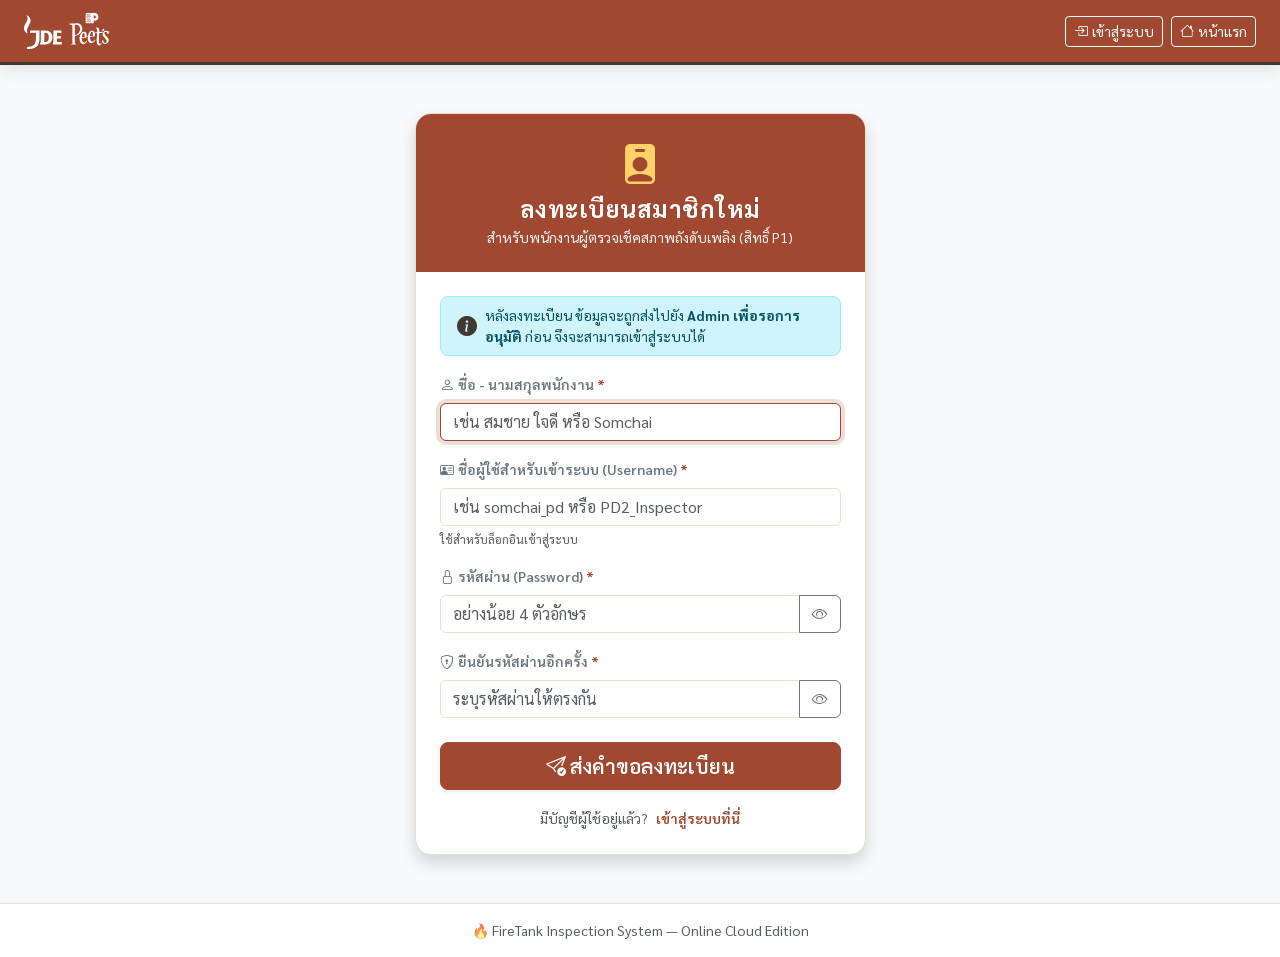
<file: register.html>
<!DOCTYPE html>
<html lang="th">
<head>
  <meta charset="UTF-8" />
  <meta name="viewport" content="width=device-width, initial-scale=1.0" />
  <title>ลงทะเบียนสมาชิกใหม่ | FireTank</title>

  <!-- Bootstrap 5 CSS -->
  <link rel="stylesheet" href="https://cdn.jsdelivr.net/npm/bootstrap@5.3.3/dist/css/bootstrap.min.css" />
  <!-- Bootstrap Icons -->
  <link rel="stylesheet" href="https://cdn.jsdelivr.net/npm/bootstrap-icons@1.11.3/font/bootstrap-icons.min.css" />
  <!-- Google Fonts -->
  <link rel="preconnect" href="https://fonts.googleapis.com">
  <link rel="preconnect" href="https://fonts.gstatic.com" crossorigin>
  <link href="https://fonts.googleapis.com/css2?family=Prompt:wght@300;400;500;600;700&family=Sarabun:wght@300;400;500;600&display=swap" rel="stylesheet">
  <!-- Custom CSS -->
  <link rel="stylesheet" href="css/style.css" />
</head>
<body class="bg-light d-flex flex-column justify-content-between min-vh-100">

  <!-- Navbar -->
  <nav class="navbar navbar-expand-lg navbar-dark bg-danger shadow-sm">
    <div class="container-fluid px-3 px-md-4">
      <a class="navbar-brand d-flex align-items-center gap-2" href="index.html">
        <img src="images/jdepeets_logo.svg" alt="JDE Peet's" height="36" style="filter: brightness(0) invert(1);">
      </a>
      <div class="d-flex align-items-center gap-2">
        <a href="login.html" class="btn btn-outline-light btn-sm">
          <i class="bi bi-box-arrow-in-right me-1"></i>เข้าสู่ระบบ
        </a>
        <a href="index.html" class="btn btn-outline-light btn-sm">
          <i class="bi bi-house me-1"></i>หน้าแรก
        </a>
      </div>
    </div>
  </nav>

  <!-- Main Container -->
  <div class="container my-auto py-5">
    <div class="row justify-content-center">
      <div class="col-12 col-sm-10 col-md-8 col-lg-6 col-xl-5">

        <div class="card shadow border-0 rounded-4 overflow-hidden">
          <!-- Card Header Banner -->
          <div class="bg-danger text-white text-center py-4 px-3 position-relative">
            <div class="display-6 mb-2" style="color: #FFD166;">
              <i class="bi bi-person-badge-fill"></i>
            </div>
            <h4 class="fw-bold mb-1 text-white" style="letter-spacing: 0.5px;">ลงทะเบียนสมาชิกใหม่</h4>
            <small class="text-white opacity-90 d-block">สำหรับพนักงานผู้ตรวจเช็คสภาพถังดับเพลิง (สิทธิ์ P1)</small>
          </div>

          <!-- Card Body Form -->
          <div class="card-body p-4">

            <!-- Information Alert -->
            <div class="alert alert-info py-2 px-3 small rounded-3 mb-3 d-flex align-items-center gap-2">
              <i class="bi bi-info-circle-fill fs-5 text-primary"></i>
              <div>
                หลังลงทะเบียน ข้อมูลจะถูกส่งไปยัง <strong>Admin เพื่อรอการอนุมัติ</strong> ก่อน จึงจะสามารถเข้าสู่ระบบได้
              </div>
            </div>

            <!-- Error Alert -->
            <div id="registerErrorAlert" class="alert alert-danger d-none small py-2 mb-3" role="alert">
              <i class="bi bi-exclamation-triangle-fill me-1"></i><span id="registerErrorText"></span>
            </div>

            <!-- Success Box (Hidden initially) -->
            <div id="registerSuccessBox" class="text-center py-4 d-none">
              <div class="display-4 text-success mb-2">
                <i class="bi bi-check-circle-fill"></i>
              </div>
              <h5 class="fw-bold text-dark">ส่งคำขอลงทะเบียนสำเร็จ!</h5>
              <p class="text-muted small px-3">
                ข้อมูลของคุณถูกส่งไปยังผู้ดูแลระบบ (Admin) เพื่อรอการอนุมัติเรียบร้อยแล้ว เมื่อได้รับการอนุมัติ ท่านจะได้รับสิทธิ์ระดับ <strong>P1</strong> เพื่อเข้าตรวจเช็คถังดับเพลิงได้ทันที
              </p>
              <div class="mt-4 d-flex justify-content-center gap-2">
                <a href="login.html" class="btn btn-danger px-4">
                  <i class="bi bi-box-arrow-in-right me-1"></i>ไปที่หน้าเข้าสู่ระบบ
                </a>
                <a href="index.html" class="btn btn-outline-secondary px-3">
                  <i class="bi bi-house me-1"></i>หน้าแรก
                </a>
              </div>
            </div>

            <!-- Registration Form -->
            <form id="registerForm" onsubmit="handleRegisterSubmit(event)">

              <!-- Full Name (EmName) -->
              <div class="mb-3">
                <label for="emNameInput" class="form-label fw-semibold small text-secondary">
                  <i class="bi bi-person me-1"></i>ชื่อ - นามสกุลพนักงาน <span class="text-danger">*</span>
                </label>
                <input type="text" id="emNameInput" class="form-control" placeholder="เช่น สมชาย ใจดี หรือ Somchai" required autofocus />
              </div>

              <!-- Username -->
              <div class="mb-3">
                <label for="usernameInput" class="form-label fw-semibold small text-secondary">
                  <i class="bi bi-person-vcard me-1"></i>ชื่อผู้ใช้สำหรับเข้าระบบ (Username) <span class="text-danger">*</span>
                </label>
                <input type="text" id="usernameInput" class="form-control" placeholder="เช่น somchai_pd หรือ PD2_Inspector" required />
                <div class="form-text small" style="font-size: 0.75rem;">ใช้สำหรับล็อกอินเข้าสู่ระบบ</div>
              </div>

              <!-- Password -->
              <div class="mb-3">
                <label for="passwordInput" class="form-label fw-semibold small text-secondary">
                  <i class="bi bi-lock me-1"></i>รหัสผ่าน (Password) <span class="text-danger">*</span>
                </label>
                <div class="input-group">
                  <input type="password" id="passwordInput" class="form-control" placeholder="อย่างน้อย 4 ตัวอักษร" required minlength="4" />
                  <button class="btn btn-outline-secondary" type="button" onclick="togglePasswordVisibility('passwordInput', 'togglePassIcon')">
                    <i class="bi bi-eye" id="togglePassIcon"></i>
                  </button>
                </div>
              </div>

              <!-- Confirm Password -->
              <div class="mb-4">
                <label for="confirmPasswordInput" class="form-label fw-semibold small text-secondary">
                  <i class="bi bi-shield-lock me-1"></i>ยืนยันรหัสผ่านอีกครั้ง <span class="text-danger">*</span>
                </label>
                <div class="input-group">
                  <input type="password" id="confirmPasswordInput" class="form-control" placeholder="ระบุรหัสผ่านให้ตรงกัน" required minlength="4" />
                  <button class="btn btn-outline-secondary" type="button" onclick="togglePasswordVisibility('confirmPasswordInput', 'toggleConfirmIcon')">
                    <i class="bi bi-eye" id="toggleConfirmIcon"></i>
                  </button>
                </div>
              </div>

              <!-- Submit Button -->
              <div class="d-grid mb-3">
                <button type="submit" class="btn btn-danger btn-lg fw-semibold shadow-sm">
                  <i class="bi bi-send-check me-1"></i>ส่งคำขอลงทะเบียน
                </button>
              </div>

              <!-- Back to Login -->
              <div class="text-center">
                <span class="text-muted small">มีบัญชีผู้ใช้อยู่แล้ว?</span>
                <a href="login.html" class="text-decoration-none fw-semibold text-danger small ms-1">
                  เข้าสู่ระบบที่นี่
                </a>
              </div>

            </form>

          </div>
        </div>

      </div>
    </div>
  </div>

  <!-- Footer -->
  <footer class="bg-white text-muted py-3 text-center small shadow-sm">
    <div class="container">
      <span>🔥 FireTank Inspection System — Online Cloud Edition</span>
    </div>
  </footer>

  <!-- Scripts -->
  <script src="https://cdn.jsdelivr.net/npm/bootstrap@5.3.3/dist/js/bootstrap.bundle.min.js"></script>
  <script src="js/initial_data.js"></script>
  <script src="js/auth.js"></script>

  <script>
    function togglePasswordVisibility(fieldId, iconId) {
      const input = document.getElementById(fieldId);
      const icon = document.getElementById(iconId);
      if (input.type === 'password') {
        input.type = 'text';
        icon.className = 'bi bi-eye-slash';
      } else {
        input.type = 'password';
        icon.className = 'bi bi-eye';
      }
    }

    async function handleRegisterSubmit(e) {
      e.preventDefault();
      const emName = document.getElementById('emNameInput').value.trim();
      const u = document.getElementById('usernameInput').value.trim();
      const p = document.getElementById('passwordInput').value.trim();
      const cp = document.getElementById('confirmPasswordInput').value.trim();

      const errBox = document.getElementById('registerErrorAlert');
      const errText = document.getElementById('registerErrorText');
      errBox.classList.add('d-none');

      if (p !== cp) {
        errBox.classList.remove('d-none');
        errText.innerText = 'รหัสผ่านและการยืนยันรหัสผ่านไม่ตรงกัน';
        return;
      }

      const res = await registerUser(u, p, emName);
      if (res.success) {
        document.getElementById('registerForm').classList.add('d-none');
        document.getElementById('registerSuccessBox').classList.remove('d-none');
      } else {
        errBox.classList.remove('d-none');
        errText.innerText = res.message;
      }
    }
  </script>
</body>
</html>
</file>
<file: css/style.css>
/* ─── JDE Peet's Brand Identity Stylesheet ─── */
:root {
  /* Official JDE Peet's Palette extracted from Brand Guidelines & Media */
  --jde-terracotta: #A04830;        /* Roasted Coffee Terracotta / Brick Red (Hero Block) */
  --jde-terracotta-dark: #843823;   /* Deep Terracotta Hover */
  --jde-terracotta-light: #F7EFE9;  /* Soft Terracotta Tint */
  --jde-espresso: #3F3A31;          /* Dark Charcoal Espresso (Logo Block & Headings) */
  --jde-espresso-dark: #2B2520;     /* Deep Coffee Ground */
  --jde-cream: #FAF6EE;             /* Warm Almond Cream (Page Background) */
  --jde-cream-dark: #F3EBDD;        /* Cream Surface Darker (Headers & Footers) */
  --jde-gold: #B49664;              /* Warm Golden Tan ("A COFFEE FOR EVERY CUP" Headline) */
  --jde-gold-hover: #9E8252;        /* Gold Hover */
  --jde-gold-light: #F7F1E6;        /* Soft Gold Tint */
  --jde-green: #3F7A4C;             /* Botanical Leaf / Ready State */
  --jde-green-light: #EBF3ED;
  --jde-border: #E8DFCE;            /* Warm Neutral Border */
  --jde-card-bg: #FFFFFF;           /* Clean Card Surface */
  --jde-text: #332D27;              /* Deep Espresso Body Text */
  --jde-text-muted: #7E766D;        /* Warm Muted Grey */
}

/* Base & Typography */
body {
  font-family: 'Sarabun', 'Prompt', -apple-system, BlinkMacSystemFont, "Segoe UI", Roboto, sans-serif;
  background-color: var(--jde-cream) !important;
  color: var(--jde-text);
  min-height: 100vh;
  display: flex;
  flex-direction: column;
}

/* Headings default */
h1, h2, h3, h4, h5, h6 {
  color: var(--jde-espresso);
  font-weight: 600;
}

/* Force pure white on dark/colored containers */
.text-white,
.text-white h1, .text-white h2, .text-white h3, 
.text-white h4, .text-white h5, .text-white h6,
.bg-danger h1, .bg-danger h2, .bg-danger h3,
.bg-danger h4, .bg-danger h5, .bg-danger h6,
.bg-primary h1, .bg-primary h2, .bg-primary h3,
.bg-primary h4, .bg-primary h5, .bg-primary h6,
.bg-success h1, .bg-success h2, .bg-success h3,
.bg-success h4, .bg-success h5, .bg-success h6,
.bg-warning h1, .bg-warning h2, .bg-warning h3,
.bg-warning h4, .bg-warning h5, .bg-warning h6 {
  color: #FFFFFF !important;
}

.text-white small,
.bg-danger small,
.bg-danger .text-white-50,
.card-header.bg-danger small,
.card-header.bg-danger .text-white-50 {
  color: rgba(255, 255, 255, 0.92) !important;
}

/* ─── Navbar: JDE Peet's Roasted Terracotta with Espresso Accent ─── */
.navbar.bg-danger {
  background-color: var(--jde-terracotta) !important;
  border-bottom: 3px solid var(--jde-espresso);
  box-shadow: 0 4px 15px rgba(63, 58, 49, 0.12) !important;
}

.navbar-brand {
  display: flex;
  align-items: center;
  gap: 8px;
}

.navbar-brand img {
  filter: brightness(0) invert(1);
  transition: transform 0.2s ease;
}

.navbar-brand:hover img {
  transform: scale(1.03);
}

.navbar-nav .nav-link {
  color: rgba(255, 255, 255, 0.95) !important;
  transition: color 0.2s ease;
}

.navbar-nav .nav-link:hover,
.navbar-nav .nav-link.active {
  color: #FFFFFF !important;
  text-shadow: 0 1px 3px rgba(0, 0, 0, 0.2);
}

/* ─── Summary Cards: Bright White Text & High Contrast ─── */
.card-summary {
  border: none;
  border-radius: 12px;
  box-shadow: 0 4px 15px rgba(63, 58, 49, 0.12);
  transition: transform 0.2s ease, box-shadow 0.2s ease;
  color: #FFFFFF !important;
}

.card-summary:hover {
  transform: translateY(-3px);
  box-shadow: 0 8px 25px rgba(63, 58, 49, 0.2);
}

/* Force all elements inside card-summary to be crisp white */
.card-summary h2,
.card-summary .display-6,
.card-summary h1, .card-summary h3, .card-summary h4,
.card-summary div,
.card-summary span,
.card-summary strong {
  color: #FFFFFF !important;
}

.card-summary i {
  color: rgba(255, 255, 255, 0.85) !important;
}

.card-summary .text-white-50,
.card-summary .text-dark-50 {
  color: rgba(255, 255, 255, 0.9) !important;
  font-weight: 500;
}

/* Summary Card 1: Total Tanks (Deep Espresso) */
.card-summary.bg-primary {
  background: linear-gradient(135deg, var(--jde-espresso) 0%, var(--jde-espresso-dark) 100%) !important;
}

/* Summary Card 2: Checked Tanks (Botanical Green) */
.card-summary.bg-success {
  background: linear-gradient(135deg, #2E6B39 0%, #1F4C27 100%) !important;
}

/* Summary Card 3: Unchecked Tanks (Warm Headline Gold) */
.card-summary.bg-warning {
  background: linear-gradient(135deg, #A8864E 0%, #8C6D36 100%) !important;
}

/* Summary Card 4: Not Ready (Terracotta) */
.card-summary.bg-danger {
  background: linear-gradient(135deg, var(--jde-terracotta) 0%, var(--jde-terracotta-dark) 100%) !important;
}

/* ─── Buttons: JDE Palette ─── */
.btn-danger {
  background-color: var(--jde-terracotta) !important;
  border-color: var(--jde-terracotta) !important;
  color: #FFFFFF !important;
}

.btn-danger:hover, .btn-danger:focus, .btn-danger:active {
  background-color: var(--jde-terracotta-dark) !important;
  border-color: var(--jde-terracotta-dark) !important;
  color: #FFFFFF !important;
  box-shadow: 0 4px 12px rgba(160, 72, 48, 0.3) !important;
}

.btn-outline-danger {
  color: var(--jde-terracotta) !important;
  border-color: var(--jde-terracotta) !important;
}

.btn-outline-danger:hover {
  background-color: var(--jde-terracotta) !important;
  border-color: var(--jde-terracotta) !important;
  color: #FFFFFF !important;
}

.btn-warning {
  background-color: var(--jde-gold) !important;
  border-color: var(--jde-gold) !important;
  color: #FFFFFF !important;
}

.btn-warning:hover, .btn-warning:focus {
  background-color: var(--jde-gold-hover) !important;
  border-color: var(--jde-gold-hover) !important;
  color: #FFFFFF !important;
}

.btn-outline-warning {
  color: var(--jde-gold) !important;
  border-color: var(--jde-gold) !important;
}

.btn-outline-warning:hover {
  background-color: var(--jde-gold) !important;
  border-color: var(--jde-gold) !important;
  color: #FFFFFF !important;
}

.btn-success {
  background-color: var(--jde-green) !important;
  border-color: var(--jde-green) !important;
  color: #FFFFFF !important;
}

.btn-success:hover {
  background-color: #34673F !important;
  border-color: #34673F !important;
  color: #FFFFFF !important;
}

.btn-outline-success {
  color: var(--jde-green) !important;
  border-color: var(--jde-green) !important;
}

.btn-outline-success:hover {
  background-color: var(--jde-green) !important;
  color: #FFFFFF !important;
}

/* ─── Color Overrides ─── */
.bg-danger {
  background-color: var(--jde-terracotta) !important;
  color: #FFFFFF !important;
}

.text-danger {
  color: var(--jde-terracotta) !important;
}

.bg-warning {
  background-color: var(--jde-gold) !important;
  color: #FFFFFF !important;
}

.text-warning {
  color: var(--jde-gold) !important;
}

.text-primary {
  color: var(--jde-espresso) !important;
}

/* ─── Cards & Containers ─── */
.card {
  background-color: var(--jde-card-bg);
  border: 1px solid var(--jde-border) !important;
  border-radius: 12px;
  box-shadow: 0 4px 16px rgba(63, 58, 49, 0.05);
}

.card-header.bg-light {
  background-color: var(--jde-cream-dark) !important;
  border-bottom: 1px solid var(--jde-border) !important;
  color: var(--jde-espresso) !important;
}

.card-header.bg-warning {
  background-color: var(--jde-gold) !important;
  color: #FFFFFF !important;
}

.card-header.bg-danger {
  background-color: var(--jde-terracotta) !important;
  color: #FFFFFF !important;
}

.card-footer.bg-light {
  background-color: var(--jde-cream-dark) !important;
  border-top: 1px solid var(--jde-border) !important;
}

/* ─── Table & DataTables ─── */
.table {
  background-color: var(--jde-card-bg);
  border-color: var(--jde-border);
  color: var(--jde-text);
}

.table-dark {
  background-color: var(--jde-espresso) !important;
  border-color: var(--jde-espresso-dark) !important;
}

.table-dark th {
  background-color: var(--jde-espresso) !important;
  color: #F8F5EE !important;
  border-bottom: 2px solid var(--jde-gold) !important;
  font-weight: 600;
  font-size: 0.88rem;
  white-space: nowrap;
}

.table-striped > tbody > tr:nth-of-type(odd) > * {
  background-color: rgba(250, 246, 238, 0.7) !important;
}

.table-hover > tbody > tr:hover > * {
  background-color: var(--jde-gold-light) !important;
}

.table td {
  vertical-align: middle;
  font-size: 0.9rem;
  border-color: var(--jde-border);
}

/* ─── Form Controls & Selects ─── */
.form-control, .form-select {
  border-color: var(--jde-border);
  background-color: #FFFFFF;
  color: var(--jde-text);
}

.form-control:focus, .form-select:focus {
  border-color: var(--jde-terracotta);
  box-shadow: 0 0 0 0.25rem rgba(160, 72, 48, 0.18);
}

.input-group-text {
  background-color: var(--jde-cream-dark);
  border-color: var(--jde-border);
  color: var(--jde-text-muted);
}

/* ─── Badges ─── */
.badge-ready {
  background-color: var(--jde-green);
  color: white;
}

.badge-not-ready {
  background-color: var(--jde-terracotta);
  color: white;
}

/* P3 Super Admin Badge */
.bg-purple {
  background-color: #5C3A47 !important; /* Deep Roasted Plum/Espresso */
  color: #FFFFFF !important;
}

/* ─── Radio Cards in Check Page ─── */
.check-card {
  cursor: pointer;
  transition: all 0.2s ease;
  border: 2px solid var(--jde-border);
  background-color: #FFFFFF;
}

.check-card:hover {
  border-color: var(--jde-gold);
}

.btn-check:checked + .btn-outline-success {
  background-color: var(--jde-green) !important;
  border-color: var(--jde-green) !important;
  color: white !important;
  font-weight: bold;
}

.btn-check:checked + .btn-outline-danger {
  background-color: var(--jde-terracotta) !important;
  border-color: var(--jde-terracotta) !important;
  color: white !important;
  font-weight: bold;
}

/* ─── Thumbnail preview ─── */
.img-thumb-preview {
  width: 44px;
  height: 44px;
  object-fit: cover;
  border-radius: 6px;
  border: 1px solid var(--jde-border);
  transition: transform 0.2s;
}

.img-thumb-preview:hover {
  transform: scale(1.15);
  box-shadow: 0 4px 10px rgba(63, 58, 49, 0.2);
}

/* ─── DataTables Pagination ─── */
.page-item.active .page-link {
  background-color: var(--jde-terracotta) !important;
  border-color: var(--jde-terracotta) !important;
  color: #FFFFFF !important;
}

.page-link {
  color: var(--jde-terracotta);
  background-color: #FFFFFF;
  border-color: var(--jde-border);
}

.page-link:hover {
  color: var(--jde-terracotta-dark);
  background-color: var(--jde-cream);
  border-color: var(--jde-border);
}

/* ─── Footer ─── */
footer {
  margin-top: auto;
  background-color: var(--jde-cream-dark) !important;
  border-top: 1px solid var(--jde-border) !important;
  color: var(--jde-text-muted) !important;
}
</file>
